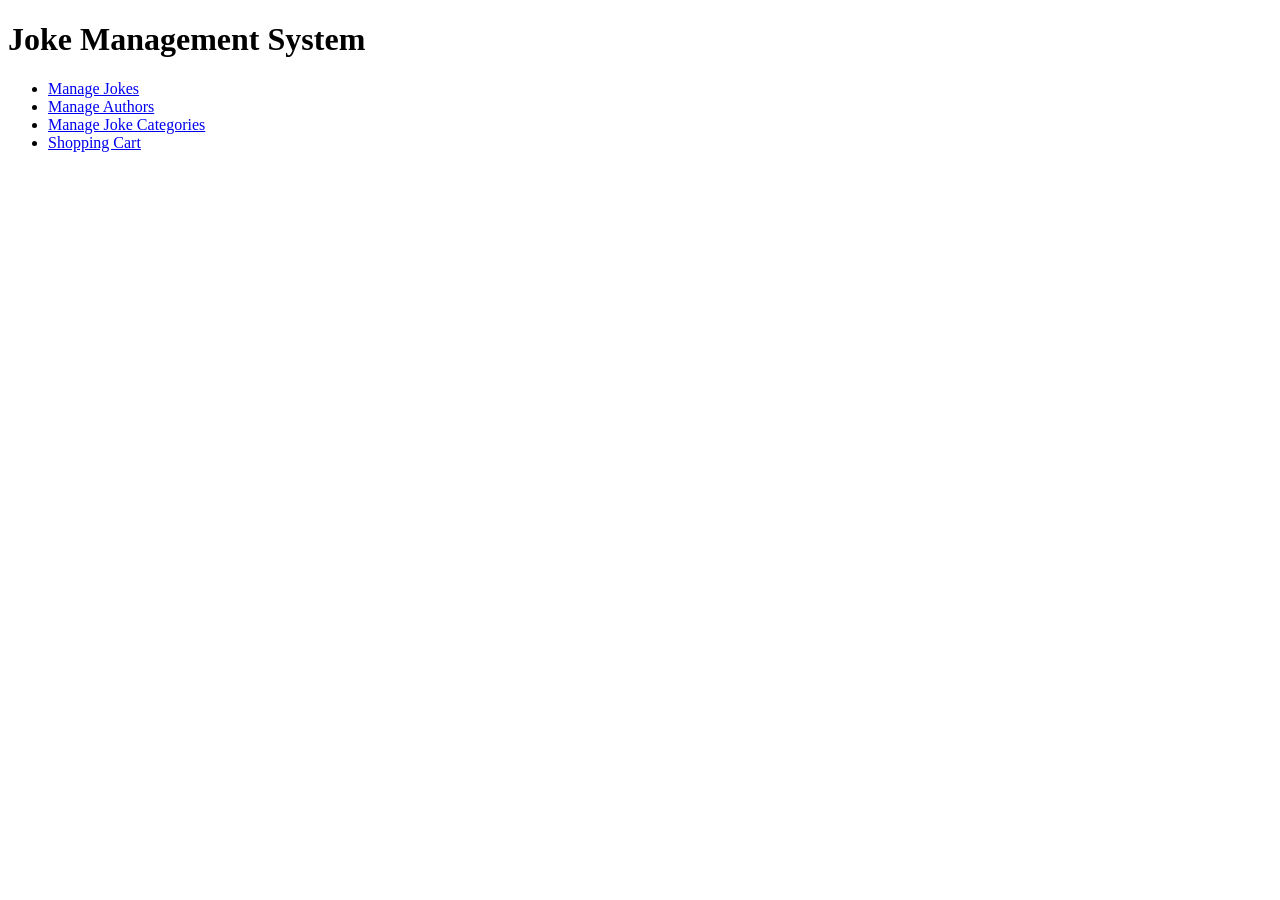
<file: NoviceToNinja/web/index.html>
<!DOCTYPE html>
<html lang="en">
    <head>
        <meta charset="utf-8">
        <title>Joke CMS</title>
    </head>
    <body>
        <h1>Joke Management System</h1>
        <ul>
            <li>
                <a href="jokes/index.php">Manage Jokes</a>
            </li>
            <li>
                <a href="authors/index.php">Manage Authors</a>
            </li>
            <li>
                <a href="categories/index.php">Manage Joke Categories</a>
            </li>
            <li>
                <a href="shoppingcart/index.php">Shopping Cart</a>
            </li>
        </ul>
    </body>
</html>
</!doctype>
</file>
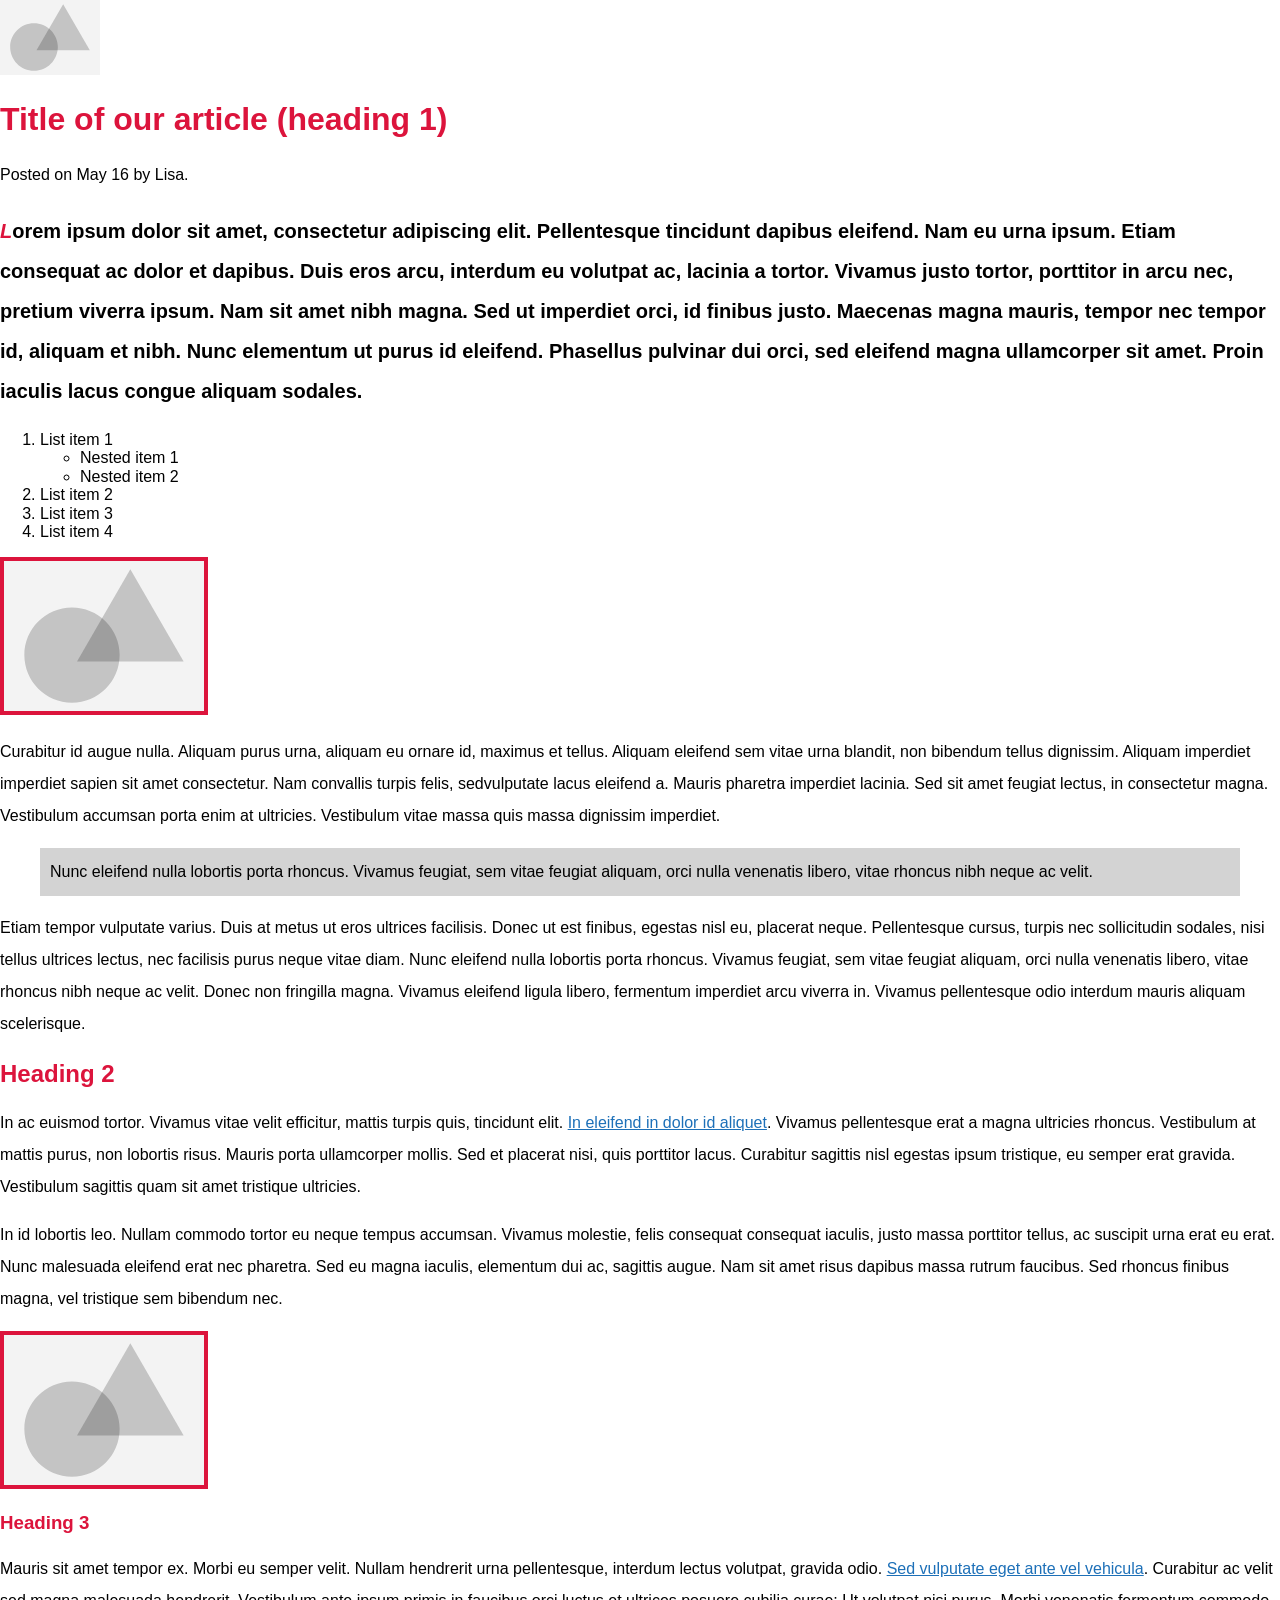
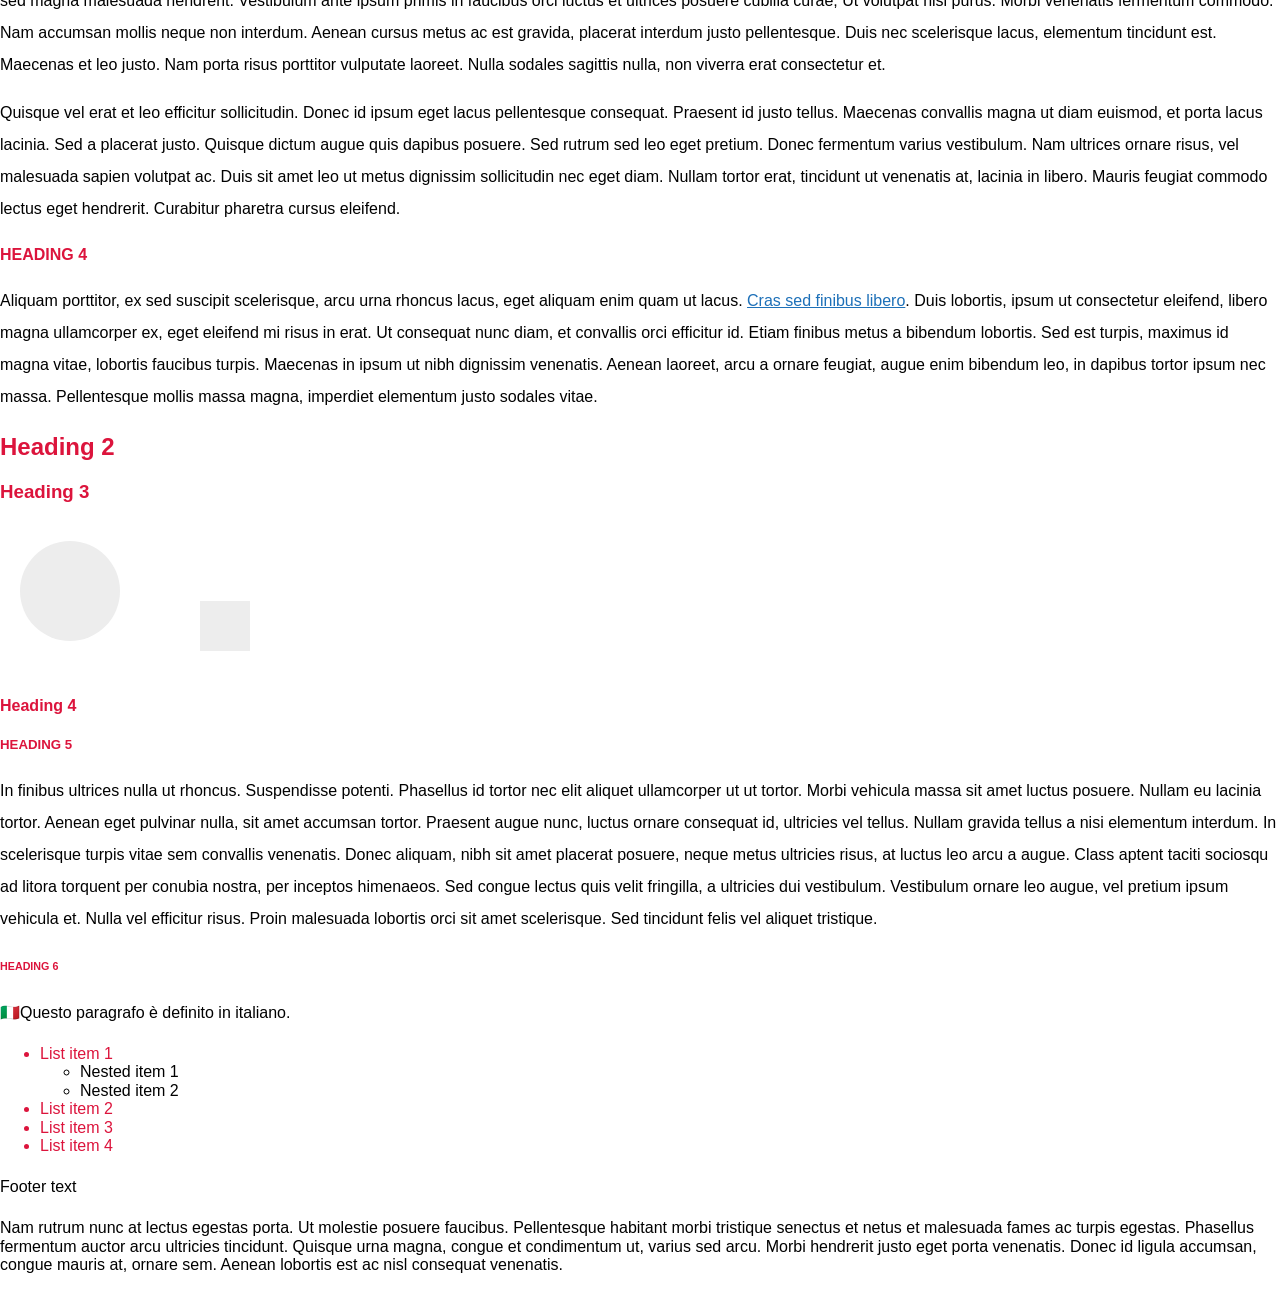
<file: Tiny-CSS-Projects/chapter-01/after/index.html>
<!doctype html>

<html lang="en">

<head>
  <meta charset="utf-8">
  <meta name="viewport" content="width=device-width, initial-scale=1">

  <title>Chapter 1 - CSS introduction</title>

  <!-- <link rel="stylesheet" href="reset.css"> -->
  <link rel="stylesheet" href="normalize.css">
  <link rel="stylesheet" href="styles.css">

</head>

<body>
  <article>
    <img src="sample-image.svg" width="100" alt="">
    <header>
      <h1>Title of our article (heading 1)</h1>
      <p>
        Posted on
        <time datetime="2015-05-16 19:00">May 16</time>
        by Lisa.
      </p>
    </header>

    <p>Lorem ipsum dolor sit amet, consectetur adipiscing elit. Pellentesque tincidunt dapibus eleifend. Nam eu urna
      ipsum. Etiam consequat ac dolor et dapibus. Duis eros arcu, interdum eu volutpat ac, lacinia a tortor. Vivamus
      justo tortor, porttitor in
      arcu nec, pretium viverra ipsum. Nam sit amet nibh magna. Sed ut imperdiet orci, id finibus justo. Maecenas magna
      mauris, tempor nec tempor id, aliquam et nibh. Nunc elementum ut purus id eleifend. Phasellus pulvinar dui orci,
      sed eleifend magna
      ullamcorper sit amet. Proin iaculis lacus congue aliquam sodales.</p>

    <ol class="ordered-list">
      <li>List item 1</li>
      <ul>
        <li>Nested item 1</li>
        <li>Nested item 2</li>
      </ul>
      <li>List item 2</li>
      <li>List item 3</li>
      <li>List item 4</li>
    </ol>
    <img src="sample-image.svg" width="200" alt="">
    <p>Curabitur id augue nulla. Aliquam purus urna, aliquam eu ornare id, maximus et tellus. Aliquam eleifend sem vitae
      urna blandit, non bibendum tellus dignissim. Aliquam imperdiet imperdiet sapien sit amet consectetur. Nam
      convallis turpis felis,
      sedvulputate lacus eleifend a. Mauris pharetra imperdiet lacinia. Sed sit amet feugiat lectus, in consectetur
      magna. Vestibulum accumsan porta enim at ultricies. Vestibulum vitae massa quis massa dignissim imperdiet.</p>

    <blockquote id="quote-by-author">Nunc eleifend nulla lobortis porta rhoncus. Vivamus feugiat, sem vitae feugiat
      aliquam, orci nulla venenatis libero, vitae rhoncus nibh neque ac velit.</blockquote>

    <p>Etiam tempor vulputate varius. Duis at metus ut eros ultrices facilisis. Donec ut est finibus, egestas nisl eu,
      placerat neque. Pellentesque cursus, turpis nec sollicitudin sodales, nisi tellus ultrices lectus, nec facilisis
      purus neque vitae
      diam. Nunc eleifend nulla lobortis porta rhoncus. Vivamus feugiat, sem vitae feugiat aliquam, orci nulla venenatis
      libero, vitae rhoncus nibh neque ac velit. Donec non fringilla magna. Vivamus eleifend ligula libero, fermentum
      imperdiet arcu viverra
      in. Vivamus pellentesque odio interdum mauris aliquam scelerisque.</p>

    <h2>Heading 2</h2>
    <p>In ac euismod tortor. Vivamus vitae velit efficitur, mattis turpis quis, tincidunt elit.
      <a target="_blank" href="#">In eleifend in dolor id aliquet</a>. Vivamus pellentesque erat a magna ultricies
      rhoncus. Vestibulum at mattis purus, non lobortis risus. Mauris porta ullamcorper mollis. Sed et placerat nisi,
      quis porttitor lacus.
      Curabitur sagittis nisl egestas ipsum tristique, eu semper erat gravida. Vestibulum sagittis quam sit amet
      tristique ultricies.
    </p>

    <p>In id lobortis leo. Nullam commodo tortor eu neque tempus accumsan. Vivamus molestie, felis consequat consequat
      iaculis, justo massa porttitor tellus, ac suscipit urna erat eu erat. Nunc malesuada eleifend erat nec pharetra.
      Sed eu magna iaculis,
      elementum dui ac, sagittis augue. Nam sit amet risus dapibus massa rutrum faucibus. Sed rhoncus finibus magna, vel
      tristique sem bibendum nec.</p>
    <img src="sample-image.svg" width="200" alt="">
    <h3>Heading 3</h3>
    <p>Mauris sit amet tempor ex. Morbi eu semper velit. Nullam hendrerit urna pellentesque, interdum lectus volutpat,
      gravida odio.
      <a href="#">Sed vulputate eget ante vel vehicula</a>. Curabitur ac velit sed magna malesuada hendrerit. Vestibulum
      ante ipsum primis in faucibus orci luctus et ultrices posuere cubilia curae; Ut volutpat nisi purus. Morbi
      venenatis fermentum commodo.
      Nam accumsan mollis neque non interdum. Aenean cursus metus ac est gravida, placerat interdum justo pellentesque.
      Duis nec scelerisque lacus, elementum tincidunt est. Maecenas et leo justo. Nam porta risus porttitor vulputate
      laoreet. Nulla sodales
      sagittis nulla, non viverra erat consectetur et.
    </p>

    <p>Quisque vel erat et leo efficitur sollicitudin. Donec id ipsum eget lacus pellentesque consequat. Praesent id
      justo tellus. Maecenas convallis magna ut diam euismod, et porta lacus lacinia. Sed a placerat justo. Quisque
      dictum augue quis dapibus
      posuere. Sed rutrum sed leo eget pretium. Donec fermentum varius vestibulum. Nam ultrices ornare risus, vel
      malesuada sapien volutpat ac. Duis sit amet leo ut metus dignissim sollicitudin nec eget diam. Nullam tortor erat,
      tincidunt ut venenatis at,
      lacinia in libero. Mauris feugiat commodo lectus eget hendrerit. Curabitur pharetra cursus eleifend.</p>

    <h4 class="small-heading">Heading 4</h4>
    <p>Aliquam porttitor, ex sed suscipit scelerisque, arcu urna rhoncus lacus, eget aliquam enim quam ut lacus.
      <a href="#">Cras sed finibus libero</a>. Duis lobortis, ipsum ut consectetur eleifend, libero magna ullamcorper
      ex, eget eleifend mi risus in erat. Ut consequat nunc diam, et convallis orci efficitur id. Etiam finibus metus a
      bibendum lobortis. Sed
      est turpis, maximus id magna vitae, lobortis faucibus turpis. Maecenas in ipsum ut nibh dignissim venenatis.
      Aenean laoreet, arcu a ornare feugiat, augue enim bibendum leo, in dapibus tortor ipsum nec massa. Pellentesque
      mollis massa magna, imperdiet
      elementum justo sodales vitae.
    </p>

    <h2>Heading 2</h2>
    <h3>Heading 3</h3>
    <svg xmlns="http://www.w3.org/2000/">
      <circle cx="70" cy="70" r="50"></circle>
      <rect y="80" x="200" width="50" height="50" />
    </svg>
    <h4>Heading 4</h4>
    <h5 class="small-heading">Heading 5</h5>
    <p>In finibus ultrices nulla ut rhoncus. Suspendisse potenti. Phasellus id tortor nec elit aliquet ullamcorper ut ut
      tortor. Morbi vehicula massa sit amet luctus posuere. Nullam eu lacinia tortor. Aenean eget pulvinar nulla, sit
      amet accumsan tortor.
      Praesent augue nunc, luctus ornare consequat id, ultricies vel tellus. Nullam gravida tellus a nisi elementum
      interdum. In scelerisque turpis vitae sem convallis venenatis. Donec aliquam, nibh sit amet placerat posuere,
      neque metus ultricies risus,
      at luctus leo arcu a augue. Class aptent taciti sociosqu ad litora torquent per conubia nostra, per inceptos
      himenaeos. Sed congue lectus quis velit fringilla, a ultricies dui vestibulum. Vestibulum ornare leo augue, vel
      pretium ipsum vehicula et.
      Nulla vel efficitur risus. Proin malesuada lobortis orci sit amet scelerisque. Sed tincidunt felis vel aliquet
      tristique.</p>

    <h6 class="small-heading">Heading 6</h6>
    <p lang="it">Questo paragrafo è definito in italiano.</p>

    <ul class="list">
      <li>List item 1</li>
      <ul>
        <li>Nested item 1</li>
        <li>Nested item 2</li>
      </ul>
      <li>List item 2</li>
      <li>List item 3</li>
      <li>List item 4</li>
    </ul>
    <footer>
      <p>Footer text</p>
    </footer>
  </article>
  <p>Nam rutrum nunc at lectus egestas porta. Ut molestie posuere faucibus. Pellentesque habitant morbi tristique
    senectus et netus et malesuada fames ac turpis egestas. Phasellus fermentum auctor arcu ultricies tincidunt.
    Quisque urna magna, congue et
    condimentum ut, varius sed arcu. Morbi hendrerit justo eget porta venenatis. Donec id ligula accumsan, congue
    mauris at, ornare sem. Aenean lobortis est ac nisl consequat venenatis.</p>
</body>

</html>
</file>
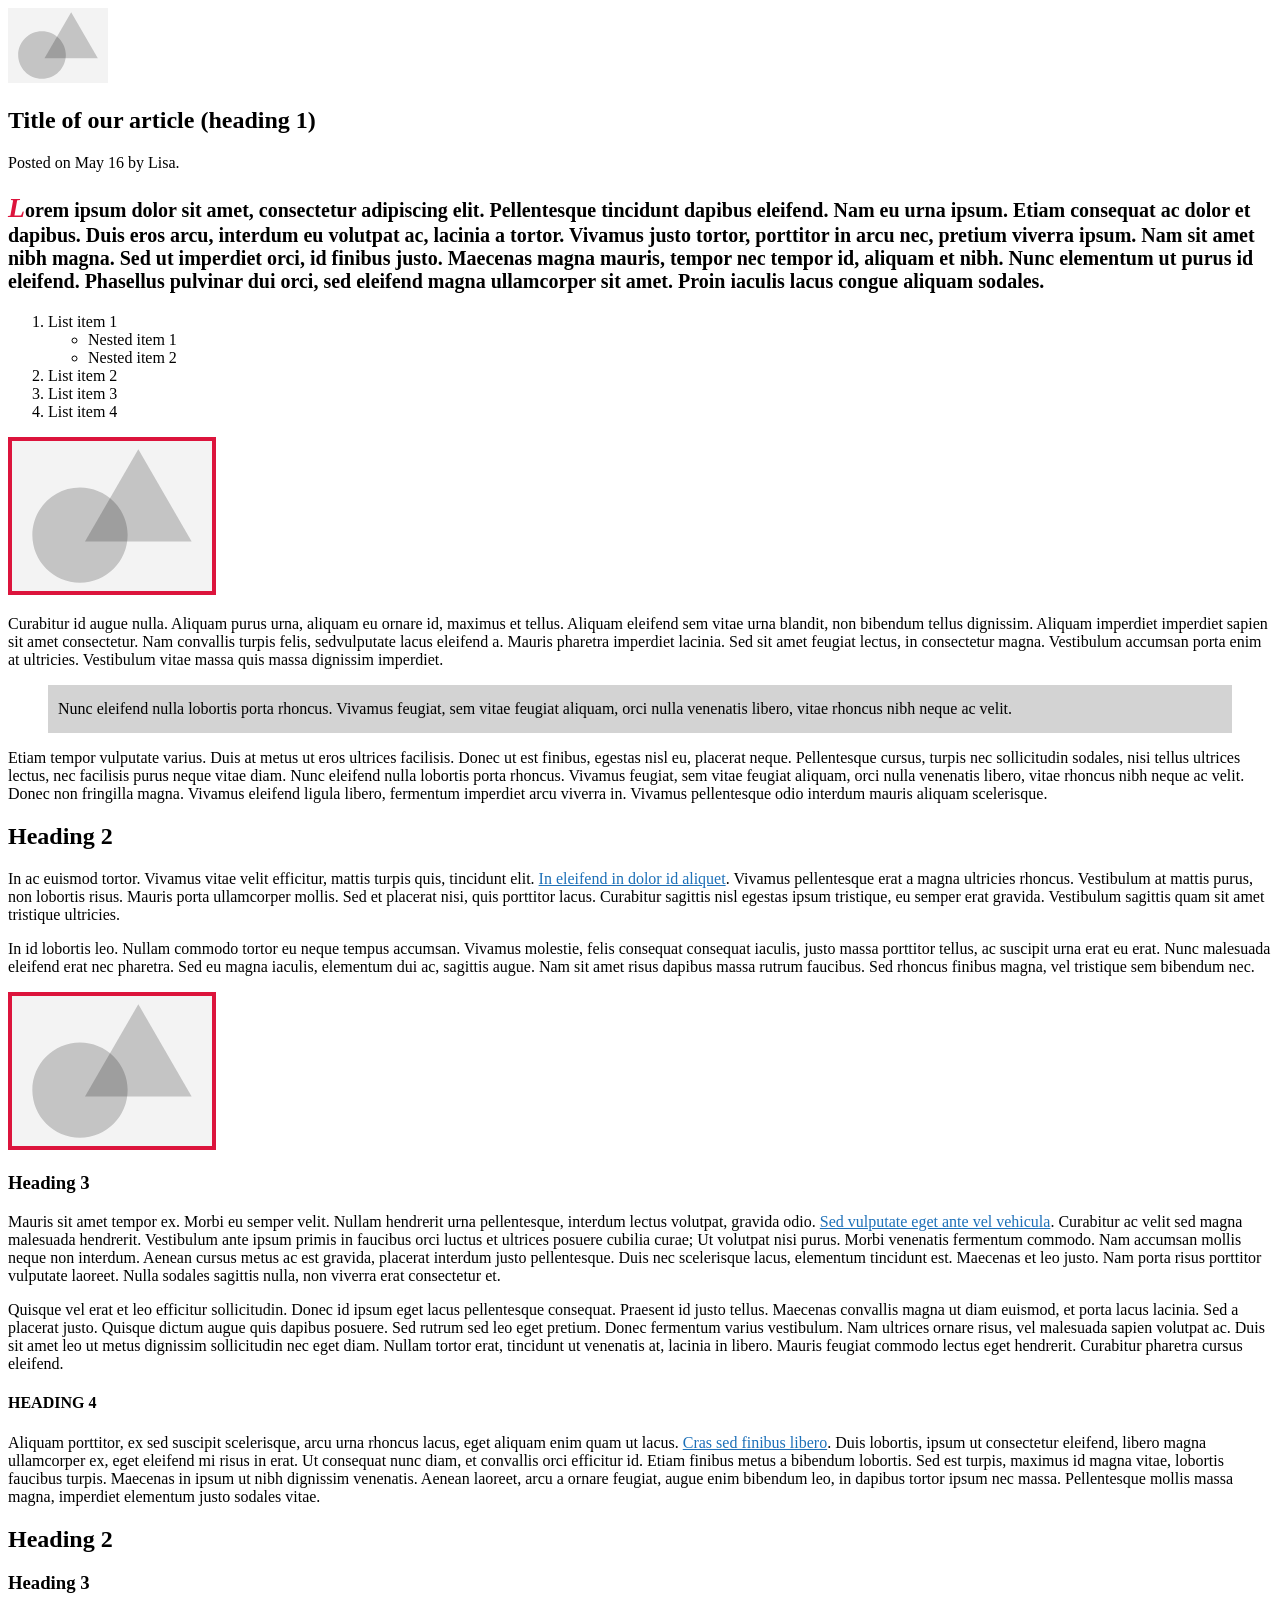
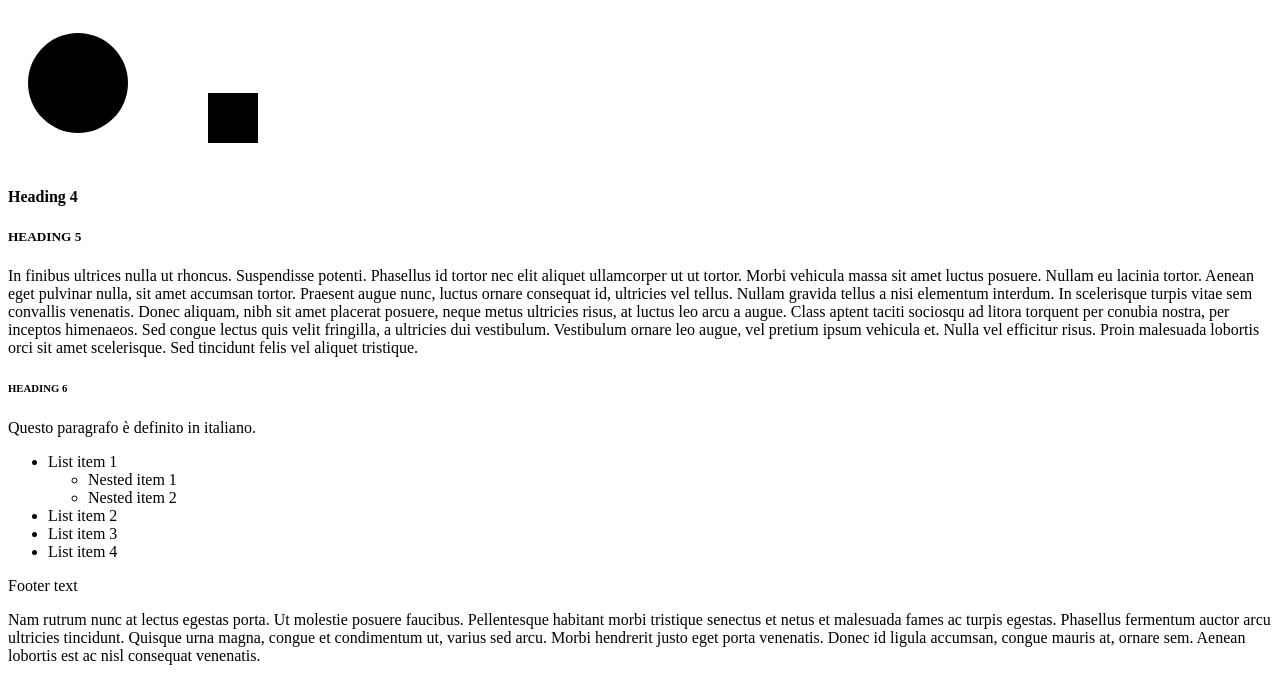
<file: Tiny-CSS-Projects/chapter-01/before/index.html>
<!doctype html>

<html lang="en">

<head>
  <meta charset="utf-8">
  <meta name="viewport" content="width=device-width, initial-scale=1">

  <title>Chapter 1 - CSS introduction</title>

  <link rel="stylesheet" href="styles.css">

</head>

<body>
  <img src="sample-image.svg" width="100" alt="">
  <article>
    <header>
      <h1>Title of our article (heading 1)</h1>
      <p>
        Posted on
        <time datetime="2015-05-16 19:00">May 16</time>
        by
        Lisa.
      </p>
    </header>

    <p>Lorem ipsum dolor sit amet, consectetur adipiscing elit. Pellentesque tincidunt dapibus eleifend. Nam eu urna
      ipsum. Etiam consequat ac dolor et dapibus. Duis eros arcu, interdum eu volutpat ac, lacinia a tortor. Vivamus
      justo tortor, porttitor in
      arcu nec, pretium viverra ipsum. Nam sit amet nibh magna. Sed ut imperdiet orci, id finibus justo. Maecenas magna
      mauris, tempor nec tempor id, aliquam et nibh. Nunc elementum ut purus id eleifend. Phasellus pulvinar dui orci,
      sed eleifend magna
      ullamcorper sit amet. Proin iaculis lacus congue aliquam sodales.</p>

    <ol class="ordered-list">
      <li>List item 1</li>
      <ul>
        <li>Nested item 1</li>
        <li>Nested item 2</li>
      </ul>
      <li>List item 2</li>
      <li>List item 3</li>
      <li>List item 4</li>
    </ol>
    <img src="sample-image.svg" width="200" alt="">
    <p>Curabitur id augue nulla. Aliquam purus urna, aliquam eu ornare id, maximus et tellus. Aliquam eleifend sem vitae
      urna blandit, non bibendum tellus dignissim. Aliquam imperdiet imperdiet sapien sit amet consectetur. Nam
      convallis turpis felis,
      sedvulputate lacus eleifend a. Mauris pharetra imperdiet lacinia. Sed sit amet feugiat lectus, in consectetur
      magna. Vestibulum accumsan porta enim at ultricies. Vestibulum vitae massa quis massa dignissim imperdiet.</p>

    <blockquote id="quote-by-author">Nunc eleifend nulla lobortis porta rhoncus. Vivamus feugiat, sem vitae feugiat
      aliquam, orci nulla venenatis libero, vitae rhoncus nibh neque ac velit.</blockquote>

    <p>Etiam tempor vulputate varius. Duis at metus ut eros ultrices facilisis. Donec ut est finibus, egestas nisl eu,
      placerat neque. Pellentesque cursus, turpis nec sollicitudin sodales, nisi tellus ultrices lectus, nec facilisis
      purus neque vitae
      diam. Nunc eleifend nulla lobortis porta rhoncus. Vivamus feugiat, sem vitae feugiat aliquam, orci nulla venenatis
      libero, vitae rhoncus nibh neque ac velit. Donec non fringilla magna. Vivamus eleifend ligula libero, fermentum
      imperdiet arcu viverra
      in. Vivamus pellentesque odio interdum mauris aliquam scelerisque.</p>

    <h2>Heading 2</h2>
    <p>In ac euismod tortor. Vivamus vitae velit efficitur, mattis turpis quis, tincidunt elit.
      <a target="_blank" href="#">In eleifend in dolor id aliquet</a>. Vivamus pellentesque erat a magna ultricies
      rhoncus. Vestibulum at mattis purus, non lobortis risus. Mauris porta ullamcorper mollis. Sed et placerat nisi,
      quis porttitor lacus.
      Curabitur sagittis nisl egestas ipsum tristique, eu semper erat gravida. Vestibulum sagittis quam sit amet
      tristique ultricies.
    </p>

    <p>In id lobortis leo. Nullam commodo tortor eu neque tempus accumsan. Vivamus molestie, felis consequat consequat
      iaculis, justo massa porttitor tellus, ac suscipit urna erat eu erat. Nunc malesuada eleifend erat nec pharetra.
      Sed eu magna iaculis,
      elementum dui ac, sagittis augue. Nam sit amet risus dapibus massa rutrum faucibus. Sed rhoncus finibus magna, vel
      tristique sem bibendum nec.</p>
    <img src="sample-image.svg" width="200" alt="">
    <h3>Heading 3</h3>
    <p>Mauris sit amet tempor ex. Morbi eu semper velit. Nullam hendrerit urna pellentesque, interdum lectus volutpat,
      gravida odio.
      <a href="#">Sed vulputate eget ante vel vehicula</a>. Curabitur ac velit sed magna malesuada hendrerit. Vestibulum
      ante ipsum primis in faucibus orci luctus et ultrices posuere cubilia curae; Ut volutpat nisi purus. Morbi
      venenatis fermentum commodo.
      Nam accumsan mollis neque non interdum. Aenean cursus metus ac est gravida, placerat interdum justo pellentesque.
      Duis nec scelerisque lacus, elementum tincidunt est. Maecenas et leo justo. Nam porta risus porttitor vulputate
      laoreet. Nulla sodales
      sagittis nulla, non viverra erat consectetur et.
    </p>

    <p>Quisque vel erat et leo efficitur sollicitudin. Donec id ipsum eget lacus pellentesque consequat. Praesent id
      justo tellus. Maecenas convallis magna ut diam euismod, et porta lacus lacinia. Sed a placerat justo. Quisque
      dictum augue quis dapibus
      posuere. Sed rutrum sed leo eget pretium. Donec fermentum varius vestibulum. Nam ultrices ornare risus, vel
      malesuada sapien volutpat ac. Duis sit amet leo ut metus dignissim sollicitudin nec eget diam. Nullam tortor erat,
      tincidunt ut venenatis at,
      lacinia in libero. Mauris feugiat commodo lectus eget hendrerit. Curabitur pharetra cursus eleifend.</p>

    <h4 class="small-heading">Heading 4</h4>
    <p>Aliquam porttitor, ex sed suscipit scelerisque, arcu urna rhoncus lacus, eget aliquam enim quam ut lacus.
      <a href="#">Cras sed finibus libero</a>. Duis lobortis, ipsum ut consectetur eleifend, libero magna ullamcorper
      ex, eget eleifend mi risus in erat. Ut consequat nunc diam, et convallis orci efficitur id. Etiam finibus metus a
      bibendum lobortis. Sed
      est turpis, maximus id magna vitae, lobortis faucibus turpis. Maecenas in ipsum ut nibh dignissim venenatis.
      Aenean laoreet, arcu a ornare feugiat, augue enim bibendum leo, in dapibus tortor ipsum nec massa. Pellentesque
      mollis massa magna, imperdiet
      elementum justo sodales vitae.
    </p>

    <h2>Heading 2</h2>
    <h3>Heading 3</h3>
    <svg xmlns="http://www.w3.org/2000/">
      <circle cx="70" cy="70" r="50"></circle>
      <rect y="80" x="200" width="50" height="50" />
    </svg>
    <h4>Heading 4</h4>
    <h5 class="small-heading">Heading 5</h5>
    <p>In finibus ultrices nulla ut rhoncus. Suspendisse potenti. Phasellus id tortor nec elit aliquet ullamcorper ut ut
      tortor. Morbi vehicula massa sit amet luctus posuere. Nullam eu lacinia tortor. Aenean eget pulvinar nulla, sit
      amet accumsan tortor.
      Praesent augue nunc, luctus ornare consequat id, ultricies vel tellus. Nullam gravida tellus a nisi elementum
      interdum. In scelerisque turpis vitae sem convallis venenatis. Donec aliquam, nibh sit amet placerat posuere,
      neque metus ultricies risus,
      at luctus leo arcu a augue. Class aptent taciti sociosqu ad litora torquent per conubia nostra, per inceptos
      himenaeos. Sed congue lectus quis velit fringilla, a ultricies dui vestibulum. Vestibulum ornare leo augue, vel
      pretium ipsum vehicula et.
      Nulla vel efficitur risus. Proin malesuada lobortis orci sit amet scelerisque. Sed tincidunt felis vel aliquet
      tristique.</p>

    <h6 class="small-heading">Heading 6</h6>
    <p lang="it">Questo paragrafo è definito in italiano.</p>

    <ul class="list">
      <li>List item 1</li>
      <ul>
        <li>Nested item 1</li>
        <li>Nested item 2</li>
      </ul>
      <li>List item 2</li>
      <li>List item 3</li>
      <li>List item 4</li>
    </ul>
    <footer>
      <p>Footer text</p>
    </footer>
  </article>
  <p>Nam rutrum nunc at lectus egestas porta. Ut molestie posuere faucibus. Pellentesque habitant morbi tristique
    senectus et netus et malesuada fames ac turpis egestas. Phasellus fermentum auctor arcu ultricies tincidunt.
    Quisque urna magna, congue et
    condimentum ut, varius sed arcu. Morbi hendrerit justo eget porta venenatis. Donec id ligula accumsan, congue
    mauris at, ornare sem. Aenean lobortis est ac nisl consequat venenatis.</p>
</body>

</html>
</file>
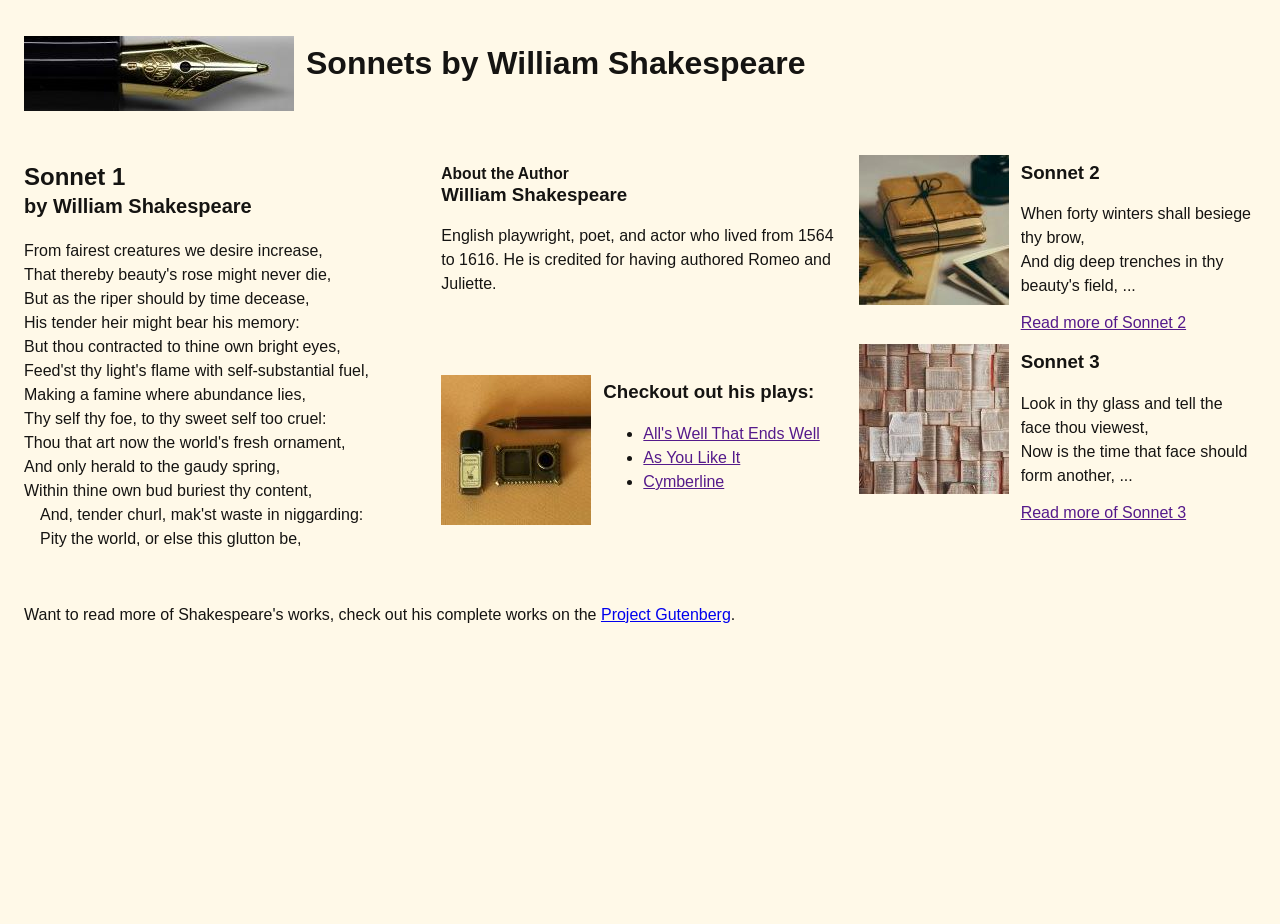
<file: Tiny-CSS-Projects/chapter-02/after/index.html>
<!doctype html>

<html lang="en">

<head>
  <meta charset="utf-8">
  <meta name="viewport" content="width=device-width, initial-scale=1">

  <title>Chapter 2 - Designing a layout using CSS grids</title>

  <link rel="stylesheet" href="styles.css?v=1.0">

</head>

<body>
  <main>
    <header>
      <img src="./img/logo.jpg" alt="">
      <h1>Sonnets by William Shakespeare</h1>
    </header>
    <article>
      <h2>
        Sonnet 1
        <br><small>by William Shakespeare</small>
      </h2>
      <p>
        <span>From fairest creatures we desire increase,</span>
        <span>That thereby beauty's rose might never die,</span>
        <span>But as the riper should by time decease,</span>
        <span>His tender heir might bear his memory:</span>
        <span>But thou contracted to thine own bright eyes,</span>
        <span>Feed'st thy light's flame with self-substantial fuel,</span>
        <span>Making a famine where abundance lies,</span>
        <span>Thy self thy foe, to thy sweet self too cruel:</span>
        <span>Thou that art now the world's fresh ornament,</span>
        <span>And only herald to the gaudy spring,</span>
        <span>Within thine own bud buriest thy content,</span>
        <span>And, tender churl, mak'st waste in niggarding:</span>
        <span>Pity the world, or else this glutton be,</span>
      </p>
    </article>
    <aside>
      <section aria-label="sonnet 2">
        <img src="./img/image-1.jpg" alt="">
        <h3>Sonnet 2</h3>
        <p>
          When forty winters shall besiege thy brow,
          <br>And dig deep trenches in thy beauty's field, ...
        </p>
        <a href="">Read more of Sonnet 2</a>
      </section>
      <section>
        <img src="./img/image-2.jpg" alt="">
        <h3>Sonnet 3</h3>
        <p>
          Look in thy glass and tell the face thou viewest,
          <br>Now is the time that face should form another, ...
        </p>
        <a href="">Read more of Sonnet 3</a>
      </section>
    </aside>
    <section class="author-details">
      <h3>
        <small>About the Author</small>
        <br>William Shakespeare
      </h3>
      <p>English playwright, poet, and actor who lived from 1564 to 1616. He is credited for having authored Romeo and
        Juliette.</p>
    </section>
    <section class="plays">
      <img src="./img/play.jpg" alt="">
      <h3>Checkout out his plays:</h3>
      <ul>
        <li><a href="">All's Well That Ends Well</a></li>
        <li><a href="">As You Like It</a></li>
        <li><a href="">Cymberline</a></li>
      </ul>
    </section>
    <footer>
      <p>Want to read more of Shakespeare's works, check out his complete works on the <a
          href="https://www.gutenberg.org/ebooks/100">Project Gutenberg</a>.</p>
    </footer>
  </main>
</body>

</html>
</file>
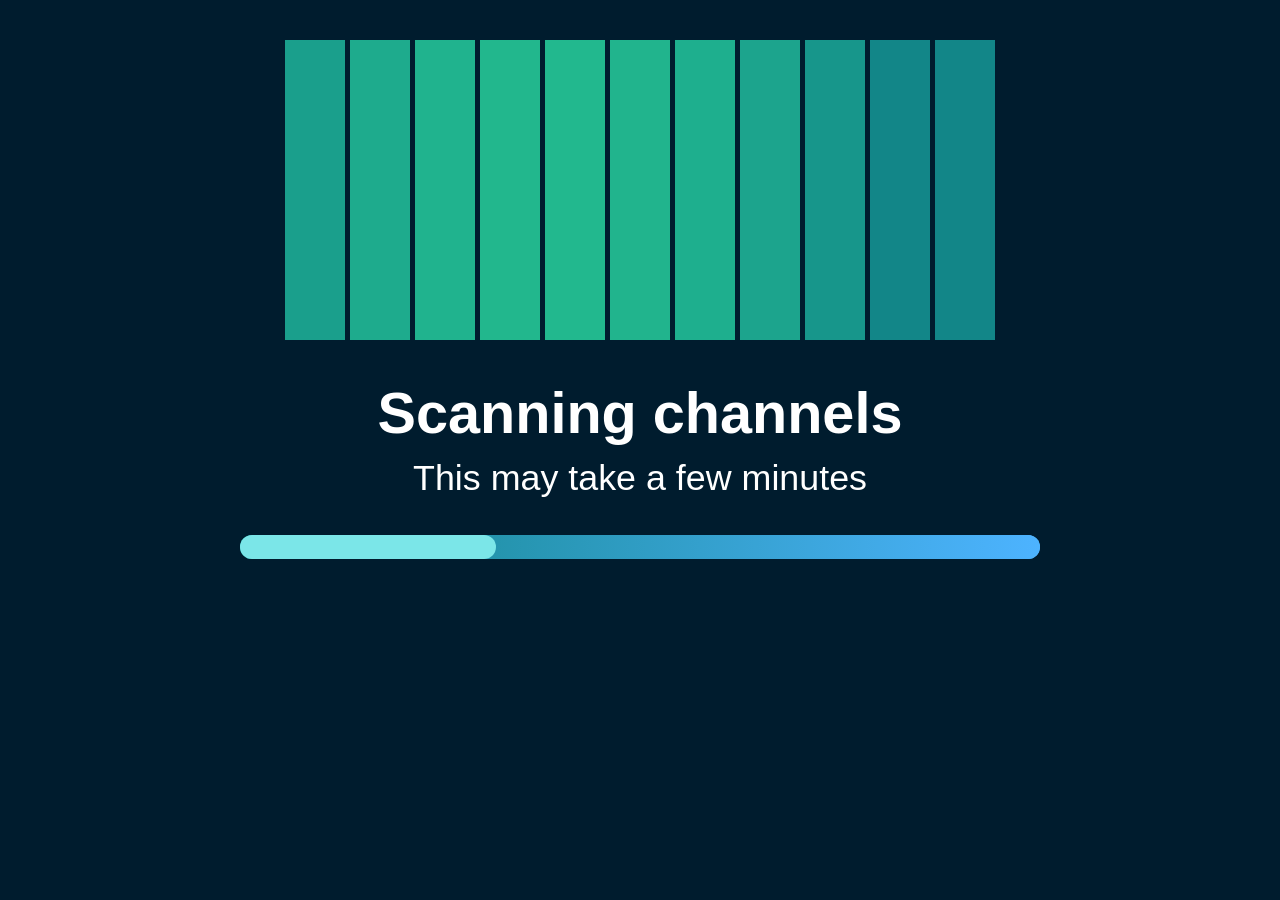
<file: Tiny-CSS-Projects/chapter-03/after/index.html>
<!doctype html>

<html lang="en">

<head>
  <meta charset="utf-8">
  <meta name="viewport" content="width=device-width, initial-scale=1">

  <title>Chapter 3 - Creating a responsive animated loading screen</title>

  <link rel="stylesheet" href="styles.css?v=1.0">

</head>

<body>
  <!--Chapter 3 - CSS responsive loader using SVG-->
  <section>
    <svg viewBox="0 0 710 300" width="100%" height="300">
      <rect width="60" height="300" x="0" />
      <rect width="60" height="300" x="65" />
      <rect width="60" height="300" x="130" />
      <rect width="60" height="300" x="195" />
      <rect width="60" height="300" x="260" />
      <rect width="60" height="300" x="325" />
      <rect width="60" height="300" x="390" />
      <rect width="60" height="300" x="455" />
      <rect width="60" height="300" x="520" />
      <rect width="60" height="300" x="585" />
      <rect width="60" height="300" x="650" />
    </svg>
    <h1>Scanning channels</h1>
    <p>This may take a few minutes</p>
    <!--Progress bar-->
    <progress value="32" max="100">32%</progress>
  </section>
</body>

</html>
</file>
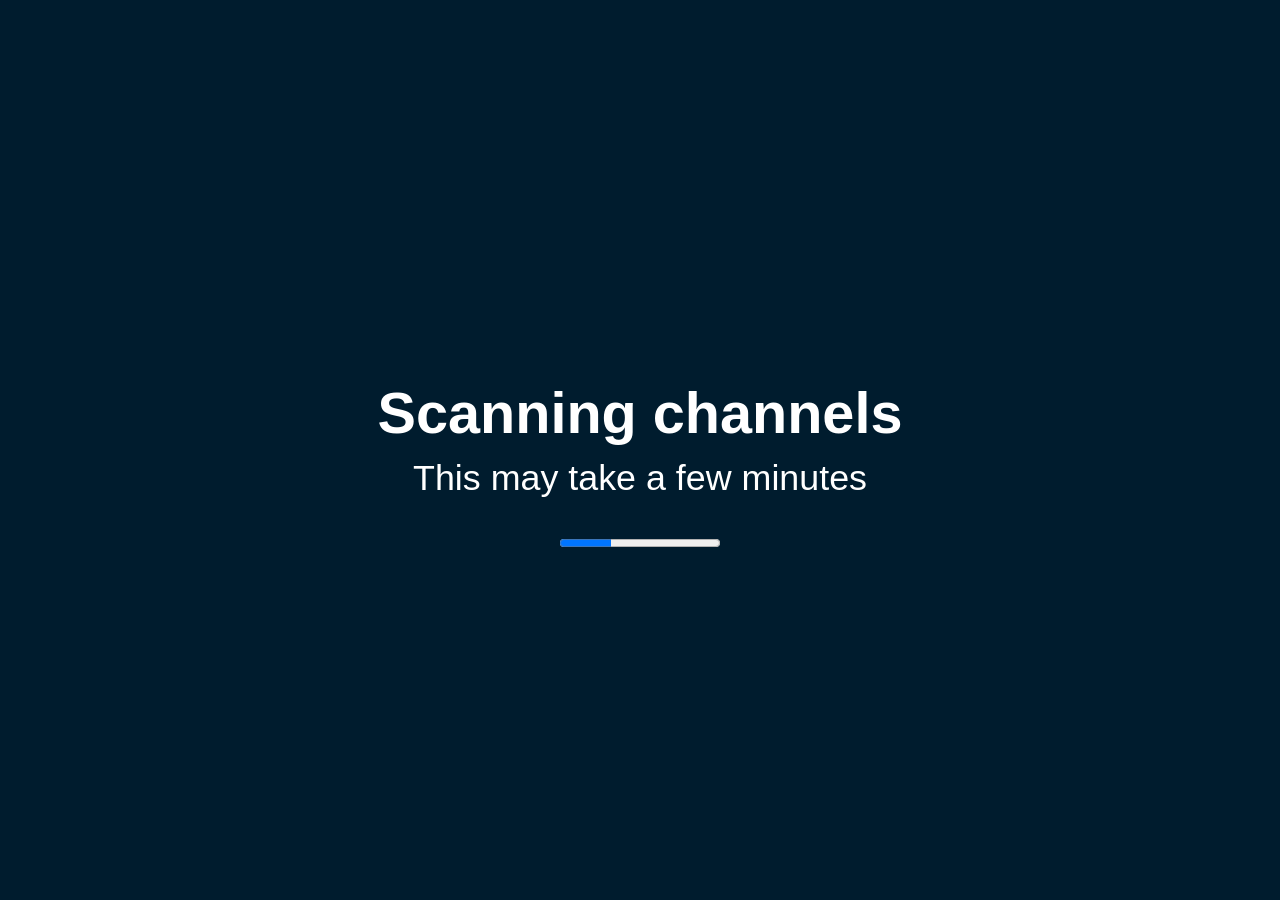
<file: Tiny-CSS-Projects/chapter-03/before/index.html>
<!doctype html>

<html lang="en">

<head>
  <meta charset="utf-8">
  <meta name="viewport" content="width=device-width, initial-scale=1">

  <title>Chapter 3 - Creating a responsive animated loading screen</title>

  <link rel="stylesheet" href="styles.css?v=1.0">

</head>

<body>
  <section>
    <svg width="100%" height="300">
      <!-- Loader -->
    </svg>
    <h1>Scanning channels</h1>
    <p>This may take a few minutes</p>
    <!--Progress bar-->
    <progress value="32" max="100">32%</progress>
  </section>
</body>

</html>
</file>
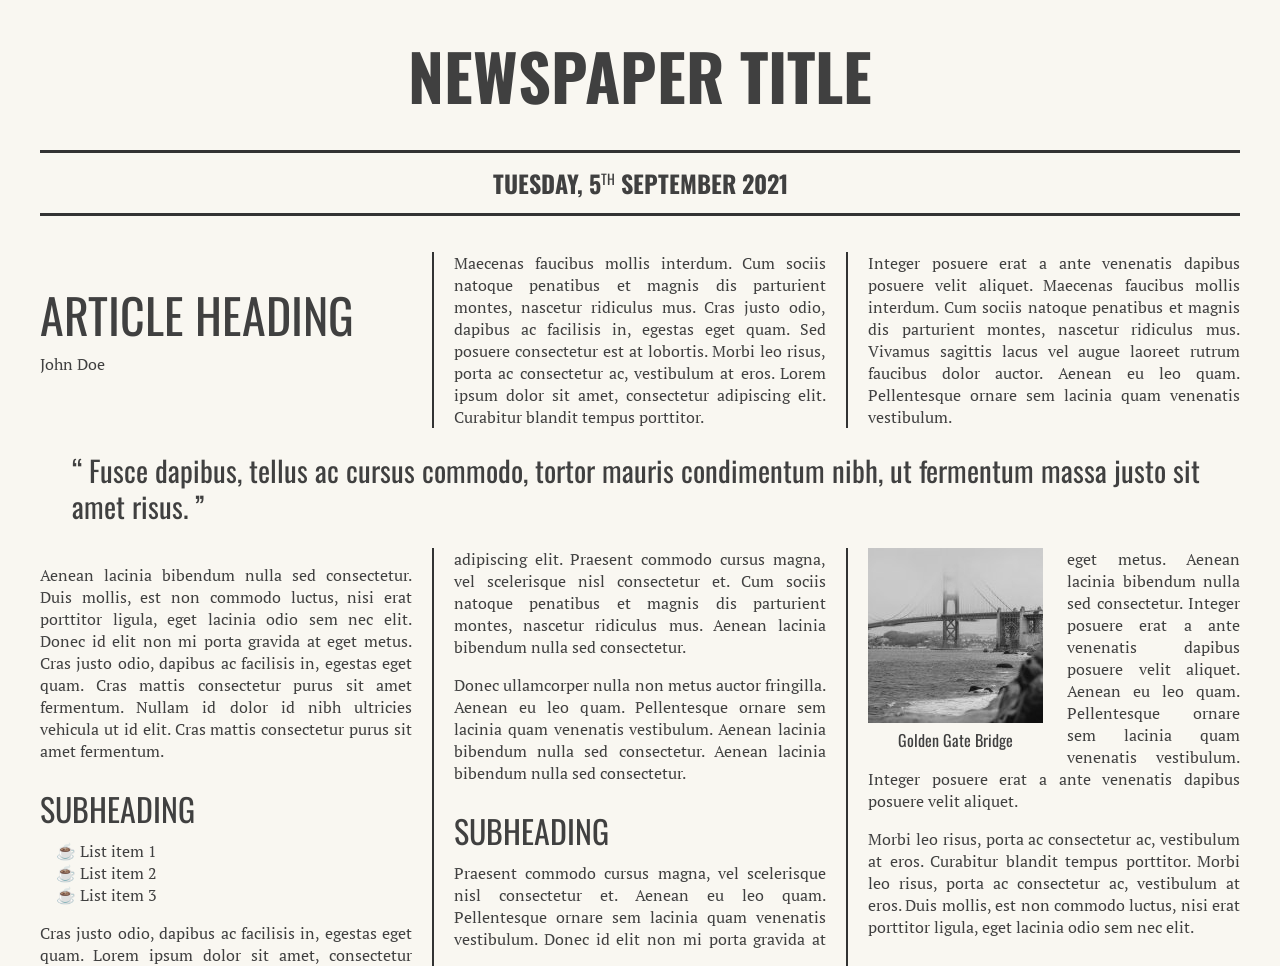
<file: Tiny-CSS-Projects/chapter-04/after/index.html>
<!doctype html>

<html lang="en-US">

<head>
  <meta charset="utf-8">
  <meta name="viewport" content="width=device-width, initial-scale=1">

  <title>Chapter 4 - Creating a responsive web newspaper layout</title>

  <link rel="stylesheet" href="styles.css?v=1.0">

</head>

<body>
  <h1>Newspaper Title</h1>
  <div class="time">
    <time datetime="2021-09-07">Tuesday, 5<sup>th</sup> September 2021</time>
  </div>
  <article>
    <h2>Article heading</h2>
    <div class="author">John Doe</div>
    <p>Maecenas faucibus mollis interdum. Cum sociis natoque penatibus et magnis dis parturient montes, nascetur
      ridiculus mus. Cras justo odio, dapibus ac facilisis in, egestas eget quam. Sed posuere consectetur est at
      lobortis. Morbi leo risus, porta ac consectetur ac, vestibulum at eros. Lorem ipsum dolor sit amet, consectetur
      adipiscing elit. Curabitur blandit tempus porttitor.</p>
    <p>Integer posuere erat a ante venenatis dapibus posuere velit aliquet. Maecenas faucibus mollis interdum. Cum
      sociis natoque penatibus et magnis dis parturient montes, nascetur ridiculus mus. Vivamus sagittis lacus vel
      augue laoreet rutrum faucibus
      dolor auctor. Aenean eu leo quam. Pellentesque ornare sem lacinia quam venenatis vestibulum.</p>
    <blockquote>
      Fusce dapibus, tellus ac cursus commodo, tortor mauris condimentum nibh, ut fermentum massa justo sit amet
      risus.
    </blockquote>
    <p>Aenean lacinia bibendum nulla sed consectetur. Duis mollis, est non commodo luctus, nisi erat porttitor ligula,
      eget lacinia odio sem nec elit. Donec id elit non mi porta gravida at eget metus. Cras justo odio, dapibus ac
      facilisis in, egestas eget
      quam. Cras mattis consectetur purus sit amet fermentum. Nullam id dolor id nibh ultricies vehicula ut id elit.
      Cras mattis consectetur purus sit amet fermentum.</p>
    <h3>Subheading</h3>
    <ul>
      <li>List item 1</li>
      <li>List item 2</li>
      <li>List item 3</li>
    </ul>
    <p>Cras justo odio, dapibus ac facilisis in, egestas eget quam. Lorem ipsum dolor sit amet, consectetur adipiscing
      elit. Praesent commodo cursus magna, vel scelerisque nisl consectetur et. Cum sociis natoque penatibus et magnis
      dis parturient montes,
      nascetur ridiculus mus. Aenean lacinia bibendum nulla sed consectetur.</p>
    <p>Donec ullamcorper nulla non metus auctor fringilla. Aenean eu leo quam. Pellentesque ornare sem lacinia quam
      venenatis vestibulum. Aenean lacinia bibendum nulla sed consectetur. Aenean lacinia bibendum nulla sed
      consectetur.</p>
    <h3>Subheading</h3>
    <figure>
      <img src="./image.jpg" alt="" onerror="this.style.display='none'">
      <figcaption>Golden Gate Bridge</figcaption>
    </figure>
    <p>Praesent commodo cursus magna, vel scelerisque nisl consectetur et. Aenean eu leo quam. Pellentesque ornare sem
      lacinia quam venenatis vestibulum. Donec id elit non mi porta gravida at eget metus. Aenean lacinia bibendum
      nulla sed consectetur. Integer
      posuere erat a ante venenatis dapibus posuere velit aliquet. Aenean eu leo quam. Pellentesque ornare sem lacinia
      quam venenatis vestibulum. Integer posuere erat a ante venenatis dapibus posuere velit aliquet.</p>
    <p>Morbi leo risus, porta ac consectetur ac, vestibulum at eros. Curabitur blandit tempus porttitor. Morbi leo
      risus, porta ac consectetur ac, vestibulum at eros. Duis mollis, est non commodo luctus, nisi erat porttitor
      ligula, eget lacinia odio sem
      nec elit.</p>
  </article>
</body>

</html>
</file>
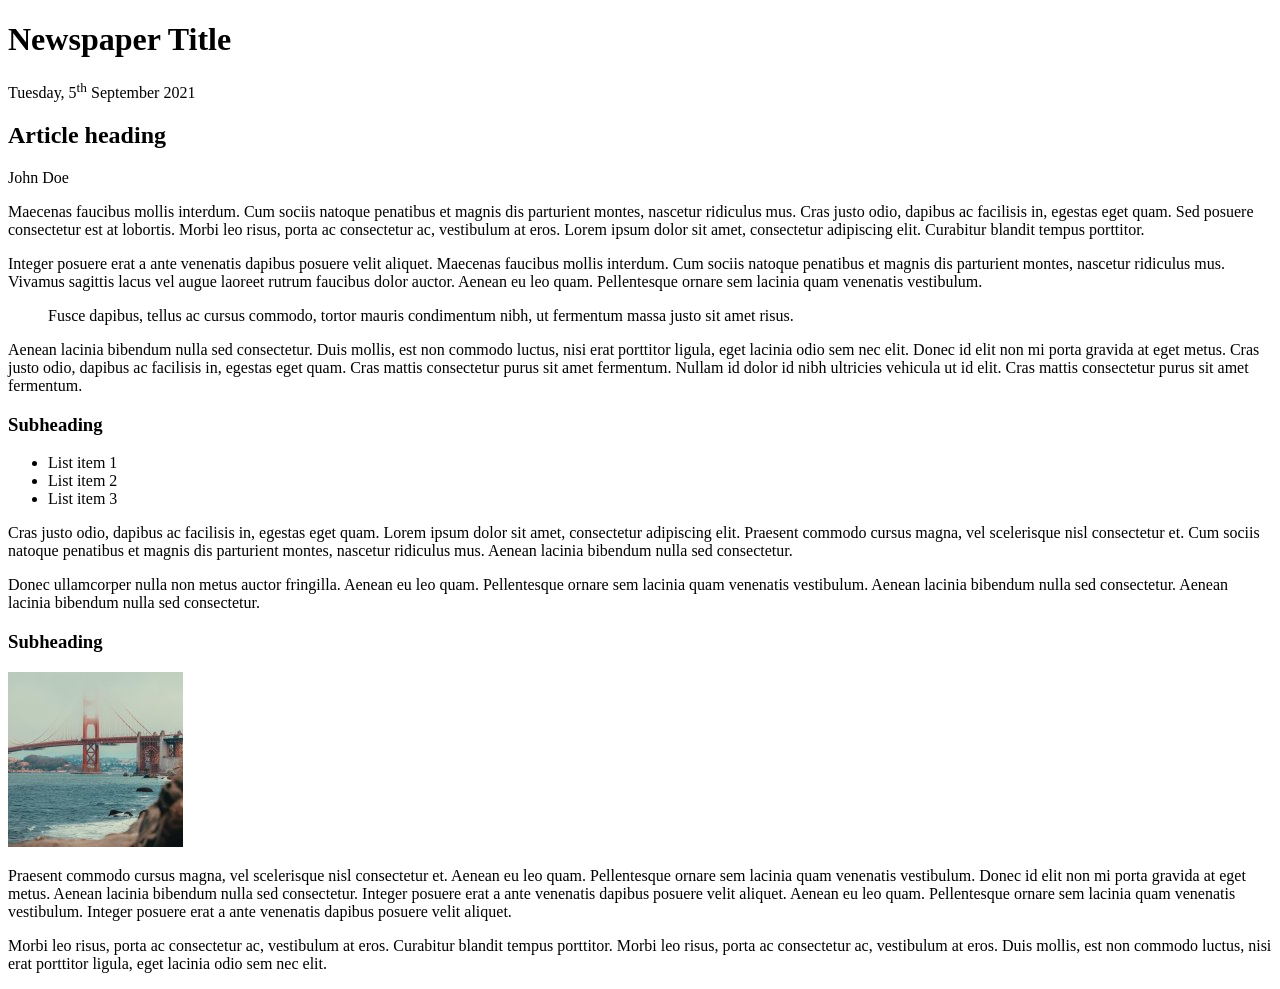
<file: Tiny-CSS-Projects/chapter-04/before/index.html>
<!doctype html>

<html lang="en-US">

<head>
  <meta charset="utf-8">
  <meta name="viewport" content="width=device-width, initial-scale=1">

  <title>Chapter 4 - Creating a responsive web newspaper layout</title>

  <link rel="stylesheet" href="styles.css?v=1.0">

</head>

<body>
  <h1>Newspaper Title</h1>
  <div class="time">
    <time datetime="2021-09-07">Tuesday, 5<sup>th</sup> September 2021</time>
  </div>
  <article>
    <h2>Article heading</h2>
    <div class="author">John Doe</div>
    <p>Maecenas faucibus mollis interdum. Cum sociis natoque penatibus et magnis dis parturient montes, nascetur
      ridiculus mus. Cras justo odio, dapibus ac facilisis in, egestas eget quam. Sed posuere consectetur est at
      lobortis. Morbi leo risus, porta ac consectetur ac, vestibulum at eros. Lorem ipsum dolor sit amet, consectetur
      adipiscing elit. Curabitur blandit tempus porttitor.</p>
    <p>Integer posuere erat a ante venenatis dapibus posuere velit aliquet. Maecenas faucibus mollis interdum. Cum
      sociis natoque penatibus et magnis dis parturient montes, nascetur ridiculus mus. Vivamus sagittis lacus vel
      augue laoreet rutrum faucibus
      dolor auctor. Aenean eu leo quam. Pellentesque ornare sem lacinia quam venenatis vestibulum.</p>
    <blockquote>
      Fusce dapibus, tellus ac cursus commodo, tortor mauris condimentum nibh, ut fermentum massa justo sit amet
      risus.
    </blockquote>
    <p>Aenean lacinia bibendum nulla sed consectetur. Duis mollis, est non commodo luctus, nisi erat porttitor ligula,
      eget lacinia odio sem nec elit. Donec id elit non mi porta gravida at eget metus. Cras justo odio, dapibus ac
      facilisis in, egestas eget
      quam. Cras mattis consectetur purus sit amet fermentum. Nullam id dolor id nibh ultricies vehicula ut id elit.
      Cras mattis consectetur purus sit amet fermentum.</p>
    <h3>Subheading</h3>
    <ul>
      <li>List item 1</li>
      <li>List item 2</li>
      <li>List item 3</li>
    </ul>
    <p>Cras justo odio, dapibus ac facilisis in, egestas eget quam. Lorem ipsum dolor sit amet, consectetur adipiscing
      elit. Praesent commodo cursus magna, vel scelerisque nisl consectetur et. Cum sociis natoque penatibus et magnis
      dis parturient montes,
      nascetur ridiculus mus. Aenean lacinia bibendum nulla sed consectetur.</p>
    <p>Donec ullamcorper nulla non metus auctor fringilla. Aenean eu leo quam. Pellentesque ornare sem lacinia quam
      venenatis vestibulum. Aenean lacinia bibendum nulla sed consectetur. Aenean lacinia bibendum nulla sed
      consectetur.</p>
    <h3>Subheading</h3>
    <img src="./image.jpg" alt="" >
    <p>Praesent commodo cursus magna, vel scelerisque nisl consectetur et. Aenean eu leo quam. Pellentesque ornare sem
      lacinia quam venenatis vestibulum. Donec id elit non mi porta gravida at eget metus. Aenean lacinia bibendum
      nulla sed consectetur. Integer
      posuere erat a ante venenatis dapibus posuere velit aliquet. Aenean eu leo quam. Pellentesque ornare sem lacinia
      quam venenatis vestibulum. Integer posuere erat a ante venenatis dapibus posuere velit aliquet.</p>
    <p>Morbi leo risus, porta ac consectetur ac, vestibulum at eros. Curabitur blandit tempus porttitor. Morbi leo
      risus, porta ac consectetur ac, vestibulum at eros. Duis mollis, est non commodo luctus, nisi erat porttitor
      ligula, eget lacinia odio sem
      nec elit.</p>
  </article>
</body>

</html>
</file>
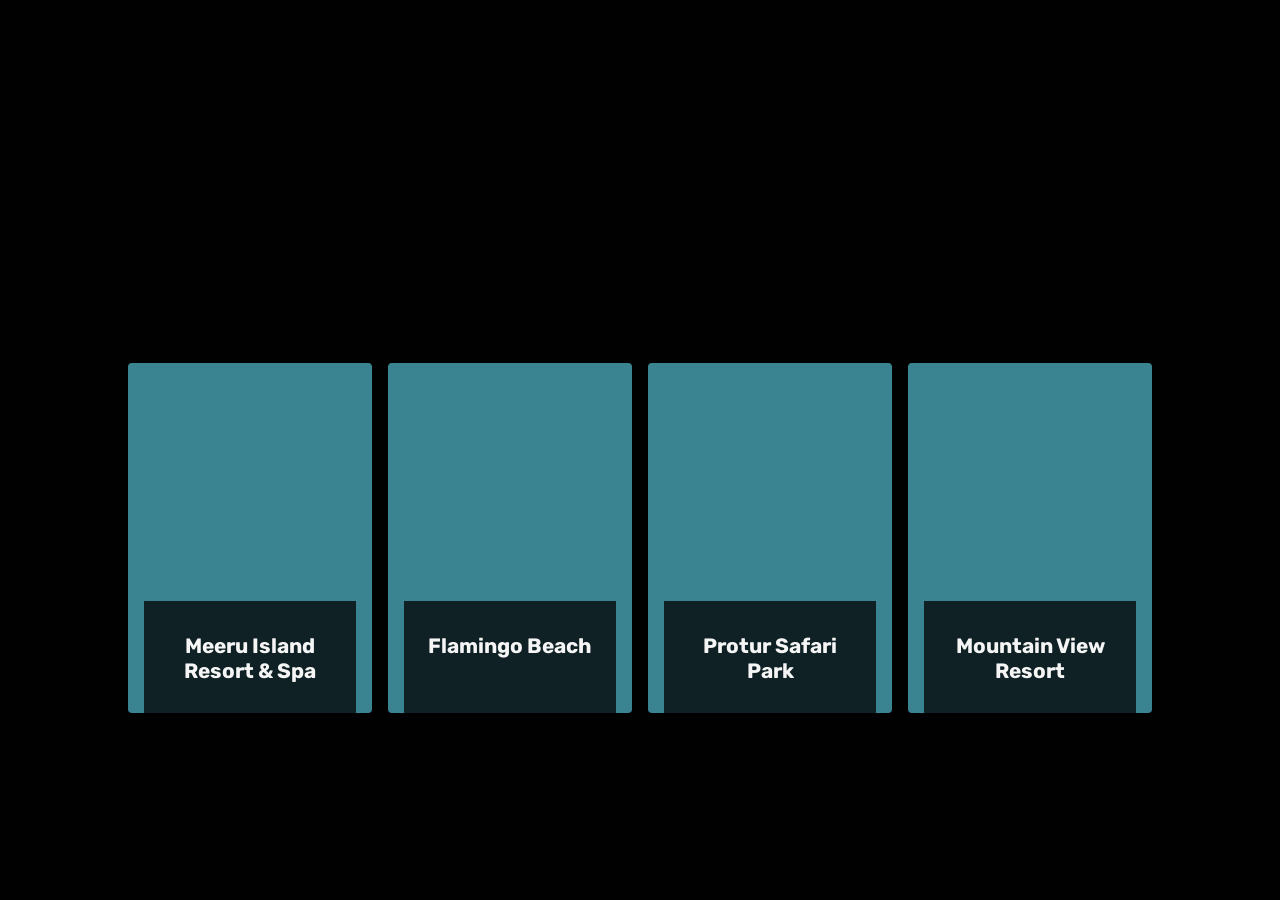
<file: Tiny-CSS-Projects/chapter-05/after/index.html>
<!DOCTYPE html>
<html lang="en">

<head>
  <title>Chapter 5: Summary cards with hover interactions | Tiny CSS Projects</title>
  <meta charset="utf-8">
  <meta name="viewport" content="width=device-width, initial-scale=1">
  <link rel="stylesheet" href="styles.css">
</head>

<body>
  <header>
    <h1>Hotels</h1>
  </header>
  <main>
    <section>
      <div>
        <h2>Meeru Island Resort & Spa</h2>
        <p>The stylish Meeru Island Resort & Spa strikes the perfect note for a peaceful escape.</p>
        <a href="#">Learn more</a>
      </div>
    </section>
    <section>
      <div>
        <h2>Flamingo Beach</h2>
        <p>Plenty of pools and activities to keep children smiling, plus comfy apartments that are tailored for
          families.</p>
        <a href="#">Learn more</a>
      </div>
    </section>
    <section>
      <div>
        <h2>Protur Safari Park</h2>
        <p>The big, family-friendly complex dishes up plenty of pools and activities.</p>
        <a href="#">Learn more</a>
      </div>
    </section>
    <section>
      <div>
        <h2>Mountain View Resort</h2>
        <p>There are heaps of spots to soak in at the super-sized Holiday Village Costa del Sol.</p>
        <a href="#">Learn more</a>
      </div>
    </section>
  </main>
</body>

</html>
</file>
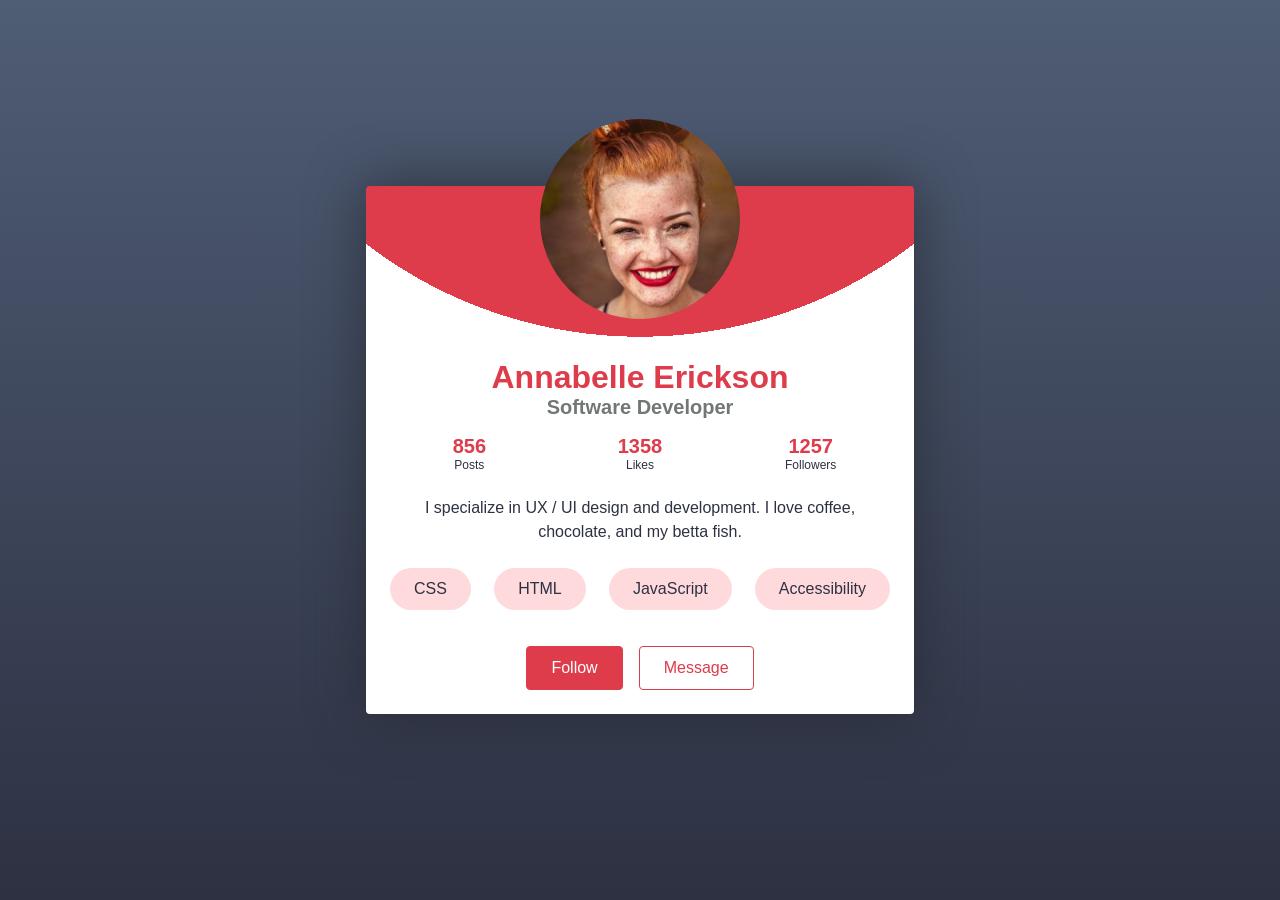
<file: Tiny-CSS-Projects/chapter-06/after/index.html>
<!DOCTYPE html>
<html lang="en">

<head>
  <title>Chapter 6: Creating a Profile Card | Tiny CSS</title>
  <meta charset="utf-8">
  <meta name="viewport" content="width=device-width, initial-scale=1">
  <link rel="stylesheet" href="styles.css">
</head>

<body>
  <div class="card">
    <img class="portrait" src="./img/portrait.jpg" alt="">
    <h1>Annabelle Erickson</h1>
    <div class="title">Software Developer</div>
    <dl>
      <div>
        <dt>Posts</dt>
        <dd>856</dd>
      </div>
      <div>
        <dt>Likes</dt>
        <dd>1358</dd>
      </div>
      <div>
        <dt>Followers</dt>
        <dd>1257</dd>
      </div>
    </dl>
    <p class="summary">
      I specialize in UX / UI design and development. I love coffee, chocolate, and my betta fish.
    </p>
    <ul class="technologies">
      <li>CSS</li>
      <li>HTML</li>
      <li>JavaScript</li>
      <li>Accessibility</li>
    </ul>
    <div class="actions">
      <button type="button" class="follow">Follow</button>
      <a href="" class="message">Message</a>
    </div>
  </div>
</body>

</html>
</file>
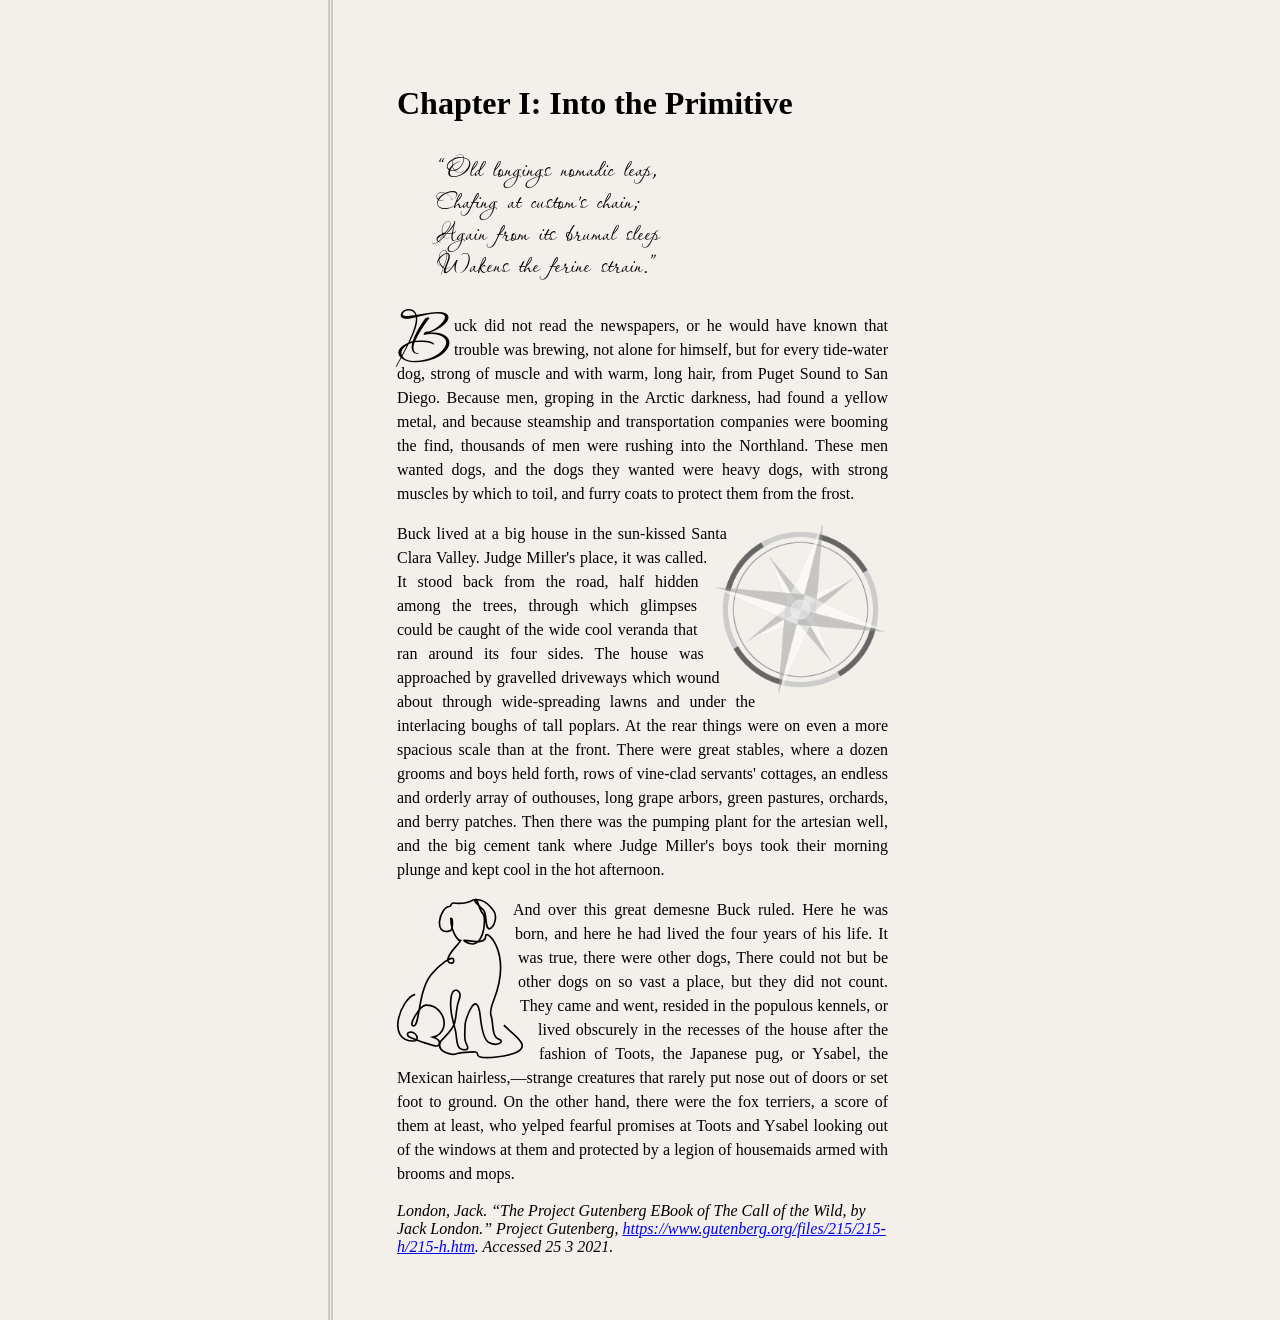
<file: Tiny-CSS-Projects/chapter-07/after/index.html>
<!DOCTYPE html>
<html>

<head>
  <title>Chapter 7: Harnessing the full power of float | Tiny CSS</title>
  <meta charset="utf-8">
  <meta name="viewport" content="width=device-width, initial-scale=1">
  <link rel="stylesheet" href="styles.css">
</head>

<body>
  <main>
    <h1>Chapter I: Into the Primitive</h1>

    <blockquote>
      “Old longings nomadic leap,
      <br>Chafing at custom's chain;
      <br>Again from its brumal sleep
      <br>Wakens the ferine strain.”
    </blockquote>

    <p>Buck did not read the newspapers, or he would have known that trouble was brewing, not alone for himself, but for
      every tide-water dog, strong of muscle and with warm, long hair, from Puget Sound to San Diego. Because men,
      groping in the Arctic darkness, had found a yellow metal, and because steamship and transportation companies were
      booming the find, thousands of men were rushing into the Northland. These men wanted dogs, and the dogs they
      wanted were heavy dogs, with strong muscles by which to toil, and furry coats to protect them from the frost.</p>
      
      <img class="compass" src="./img/compass.png" width="175" alt="a black and gray compass">

      <p>Buck lived at a big house in the sun-kissed Santa Clara Valley. Judge Miller's place, it was called. It stood
        back from the road, half hidden among the trees, through which glimpses could be caught of the wide cool veranda
        that ran around its four sides. The house was approached by gravelled driveways which wound about through
      wide-spreading lawns and under the interlacing boughs of tall poplars. At the rear things were on even a more
      spacious scale than at the front. There were great stables, where a dozen grooms and boys held forth, rows of
      vine-clad servants' cottages, an endless and orderly array of outhouses, long grape arbors, green pastures,
      orchards, and berry patches. Then there was the pumping plant for the artesian well, and the big cement tank where
      Judge Miller's boys took their morning plunge and kept cool in the hot afternoon.</p>

      <img class="dog" src="./img/dog.svg" width="126" alt="line drawing of a dog">
      
      <p>And over this great demesne Buck ruled. Here he was born, and here he had lived the four years of his life. It
        was true, there were other dogs, There could not but be other dogs on so vast a place, but they did not count.
        They came and went, resided in the populous kennels, or lived obscurely in the recesses of the house after the
        fashion of Toots, the Japanese pug, or Ysabel, the Mexican hairless,—strange creatures that rarely put nose out of
        doors or set foot to ground. On the other hand, there were the fox terriers, a score of them at least, who yelped
        fearful promises at Toots and Ysabel looking out of the windows at them and protected by a legion of housemaids
        armed with brooms and mops.</p>
  


  <cite>London, Jack. “The Project Gutenberg EBook of The Call of the Wild, by Jack London.” Project Gutenberg, <a href="https://www.gutenberg.org/files/215/215-h/215-h.htm" target="_blank" rel="noopener">https://www.gutenberg.org/files/215/215-h/215-h.htm</a>. Accessed 25 3 2021.</cite>
  </main>
</body>

</html>
</file>
<file: Tiny-CSS-Projects/chapter-01/after/styles.css>
/* Namespace */
@namespace svg "http://www.w3.org/2000/svg";


/* Type selector */
h1, h2, h3, h4, h5, h6{
  color: crimson;
 }
 
 /* Class selector */
.small-heading {
  text-transform: uppercase;
}

/* ID selector */
#quote-by-author {
  background: lightgrey;
  padding: 10px;
  line-height: 1.75;
}

/* Descendant combinator */
article p {
  line-height: 2;
}

/* Child combinator */
.list > li {
  color: crimson;
}

/* Adjacent sibling combinator */
header + p {
  font-size: 1.25rem;
  font-weight: bold;
}

/* General sibling combinator */
header ~ img {
  border: 4px solid crimson;
}

/* Pseudo Classes */
a:link {
  color: #1D70B8;
}
a:visited {
  color: #4C2C92;
}
a:hover {
  color: #003078;
}
a:focus {
 outline: solid 1px crimson;
}

/* Pseudo Elements */

header + p::first-letter {
  color: crimson;
  font-style: italic;
}

/* Attribute selector + pseudo element */
[lang="it"]::before {
  content: "🇮🇹"
}


/* Universal selector */
* {
  font-family: sans-serif;
}

/* Universal selector and namespace */
svg|* {
  fill: #EDEDED;
}
</file>
<file: Tiny-CSS-Projects/chapter-01/before/styles.css>
/*
body { 
    color: black;
}

p {
    color: blue;
}

article p {
    line-height: 2;
}
*/

header + p {
    font-size: 1.25rem;
    font-weight: bold;
}

/* pseudo elements */
header + p::first-letter {
    font-size: 1.75rem;
    color: crimson;
    font-style: italic;
}

header ~ img {
    border: 4px solid crimson;
}

/* Class styles */
.small-heading {
    text-transform: uppercase;
}

/* Links with pseudo classes */
a:link {
    color: #1D70B8;
}

a:visited {
    color: #4C2C92;
}

a:hover {
    color: #003078;
}

a:focus {
    outline: solid 1px crimson;
}

/* Attribute value selector */
/*
[lang="it"]::before {
    content: "IT"
}
*/

/*
.ordered-list > li {
    color: crimson;
}
*/

/* Universal selector */
* {
    font-family: sans-seriff;
}

/* ID id styles */
#quote-by-author {
    background: lightgrey;
    padding: 10px;
    line-height: 1.75;
}
</file>
<file: Tiny-CSS-Projects/chapter-02/after/styles.css>
/** Setup **/

body {
  margin: 0;
  padding: 0;
  background: #fff9e8;
  min-height: 100vh;
  font-family: sans-serif;
  color: #151412
}

main { margin: 24px }

img { 
  float: left; 
  margin: 12px 12px 12px 0
}

/* main > * { 
  border: solid 1px #bfbfbf;
  padding: 12px;
} */
main > *, section { display: flow-root }

p, ul { line-height: 1.5 }

article p span { display: block; }
article p span:last-of-type,
article p span:nth-last-child(2) {
  text-indent: 16px
}

.plays ul { margin-left: 162px }

/** Creating the grid **/

main {
  display: grid;
  grid-template-columns: repeat(2, minmax(auto, 2fr)) 250px;
  grid-template-areas:
  "header  header  header"
  "content content author"
  "content content aside "
  "plays      .    aside "
  "footer  footer  footer";
  gap: 20px;
}

header { grid-area: header }
article { grid-area: content }
aside { grid-area: aside }
.author-details { grid-area: author }
.plays { grid-area: plays }
footer { grid-area: footer }

@media (min-width: 955px) {
  main {
    grid-template-columns: repeat(3, 1fr);
    grid-template-areas:
    "header  header  header"
    "content author aside"
    "content plays aside "
    "footer  footer  footer";
  }
}
</file>
<file: Tiny-CSS-Projects/chapter-03/after/styles.css>
body {
  background: #001c2e;
}

/* Container for the loader */
section {
  /* Layout */
  display: flex;
  flex-direction: column;
  justify-content: space-between;
  align-items: center;
  max-width: 800px;
  margin: 40px auto;

  /* Typography */
  font: 300 100% 'Roboto', sans-serif;
  text-align: center;

  color: #ffffff;
}


h1 {
  font-size: 4.5vw;
  /* Typography */
  margin: 40px 0 12px;
}

p {
  font-size: 2.8vw;
  margin-top: 0;
}

/* Loader */

rect:nth-child(1) {
  fill: #1a9f8c;
  animation-delay: 0ms;
}

rect:nth-child(2) {
  fill: #1eab8d;
  animation-delay: 200ms;
}

rect:nth-child(3) {
  fill: #20b38e;
  animation-delay: 400ms;
}

rect:nth-child(4) {
  fill: #22b78d;
  animation-delay: 600ms;
}

rect:nth-child(5) {
  fill: #22b88e;
  animation-delay: 800ms;
}

rect:nth-child(6) {
  fill: #21b48d;
  animation-delay: 1s;
}

rect:nth-child(7) {
  fill: #1eaf8e;
  animation-delay: 1.2s;
}

rect:nth-child(8) {
  fill: #1ca48d;
  animation-delay: 1.4s;
}

rect:nth-child(9) {
  fill: #17968b;
  animation-delay: 1.6s;
}

rect:nth-child(10) {
  fill: #128688;
  animation-delay: 1.8s;
}

rect:nth-child(11) {
  fill: #128688;
  animation-delay: 2s;
}

@keyframes doScale {
  from {
    transform: scaleY(1)
  }

  50% {
    transform: scaleY(0.2)
  }

  to {
    transform: scaleY(1)
  }
}

rect {
  animation: doScale 2.2s infinite;
  transform-origin: center;
}

@media (prefers-reduced-motion: reduce) {
  rect {
    animation: none;
  }
}

/* Save Version */
progress {
  height: 24px;
  width: 100%;
  accent-color: #0eb98f;
}

/* Experimental Version */
progress {
  height: 24px;
  width: 100%;
  -webkit-appearance: none;
  -moz-appearance: none;
  appearance: none;
  border-radius: 20px;
  background: linear-gradient(to right, #128688 0%, #4db3ff 100%);
  border: none;
}

::-webkit-progress-value {
  border-radius: 20px;
  background-color: #7be6e8;
}

::-webkit-progress-bar {
  border-radius: 20px;
  background: linear-gradient(to right, #128688 0%, #4db3ff 100%);
}

::-webkit-progress-inner-element {
  border-radius: 20px;
}

::-moz-progress-bar {
  border-radius: 20px;
  background-color: #7be6e8;
}
</file>
<file: Tiny-CSS-Projects/chapter-03/before/styles.css>
body {
  background: #001c2e;
}

/* Container for the loader */
section {
  /* Layout */
  display: flex;
  flex-direction: column;
  justify-content: space-between;
  align-items: center;
  max-width: 800px;
  margin: 40px auto;

  /* Typography */
  font: 300 100% 'Roboto', sans-serif;
  text-align: center;

  color: #ffffff;
}


h1 {
  font-size: 4.5vw;
  /* Typography */
  margin: 40px 0 12px;
}

p {
  font-size: 2.8vw;
  margin-top: 0;
}
</file>
<file: Tiny-CSS-Projects/chapter-04/after/styles.css>
@import url('https://fonts.googleapis.com/css2?family=Oswald:wght@400;700&family=PT+Serif&display=swap');

html { background-color: #f9f7f1 }

body {
  font-family: 'PT Serif', serif;
  color: #404040;
  padding: 0 24px;
  max-width: 1200px;
  margin: 0 auto;
}

h1 {
  font: 700 4rem/1 'Oswald', sans-serif;
  text-transform: uppercase;
  text-align: center;
}

h2 {
  font: 3rem/.95 'Oswald', sans-serif;
  text-transform: uppercase;
  margin-bottom: 16px;
}

h3 {
  font: 2rem/.95 'Oswald', sans-serif;
  text-transform: uppercase;
  margin-bottom: 12px;
}

time {
  font: 700 1.5rem 'Oswald', sans-serif;
  text-align: center;
  text-transform: uppercase;
  border-top: 3px solid #333333;
  border-bottom: 3px solid #333333;
  padding: 12px 0;
  display: block;
}
time sup {
  font-size: .875rem;
  font-weight: normal;
}

blockquote {
  font: 1.8rem/1.25 'Oswald', sans-serif;
  margin: 1.5rem 2rem;
}
blockquote::before { content: open-quote; }
blockquote::after { content: close-quote; }

@counter-style emoji {
  symbols: "\2615";
  system: cyclic;
  suffix: " ";
}
article ul { list-style: emoji }

img { filter: grayscale(100%) }
figure {
  margin: 0 0 12px 0;
  text-align: center;
}
figcaption {
  font-family: 'Oswald', sans-serif;
}

@media (min-width: 955px) {
  article {
    column-count: 3;
    column-rule: 2px solid #333333;
    column-gap: 42px;
    margin-top: 36px;
  }

  blockquote { column-span: all }
  figure { break-inside: avoid }
  p {
    text-align: justify;
    hyphens: auto;
  }
  figure {
    float: left;
    margin-right: 24px;
  }
}
</file>
<file: Tiny-CSS-Projects/chapter-04/before/styles.css>

</file>
<file: Tiny-CSS-Projects/chapter-05/after/styles.css>
@import url("https://fonts.googleapis.com/css?family=Cardo:400i|Rubik:400,700&display=swap");

body {
  display: grid;
  place-items: center;
  margin-top: 40px;
  padding: 20px;
  background: #010101;
}

main {
  display: grid;
  max-width: 1024px;
  grid-gap: 1rem;
}

@media (min-width: 700px) {
  main {
    grid-template-columns: repeat(2, 1fr);
  }
  main > section {
    height: 350px;
  }
}
@media (min-width: 950px) {
  main {
    grid-template-columns: repeat(4, 1fr);
  }
}

h1 {
  font: 900 120px "Rubik", sans-serif;
  text-transform: uppercase;
  background: url(https://images.unsplash.com/photo-1648743430927-5a06fe9f8476?ixlib=rb-1.2.1&ixid=MnwxMjA3fDB8MHxwaG90by1wYWdlfHx8fGVufDB8fHx8&auto=format&fit=crop&w=2074&q=80);
  background-size: cover;
  -webkit-background-clip: text;
  background-clip: text;
  -moz-text-fill-color: transparent;
  -webkit-text-fill-color: transparent;
  color: white;
}

main > section:nth-child(1) {
  background-image: url(https://images.unsplash.com/photo-1551882547-ff40c63fe5fa?ixlib=rb-1.2.1&ixid=MnwxMjA3fDB8MHxwaG90by1wYWdlfHx8fGVufDB8fHx8&auto=format&fit=crop&w=2070&q=80);
}
main > section:nth-child(2) {
  background-image: url(https://images.unsplash.com/photo-1625244724120-1fd1d34d00f6?ixlib=rb-1.2.1&ixid=MnwxMjA3fDB8MHxwaG90by1wYWdlfHx8fGVufDB8fHx8&auto=format&fit=crop&w=2340&q=80);
}
main > section:nth-child(3) {
  background-image: url(https://images.unsplash.com/photo-1616064959886-a500e5c38e1e?ixlib=rb-1.2.1&ixid=MnwxMjA3fDB8MHxwaG90by1wYWdlfHx8fGVufDB8fHx8&auto=format&fit=crop&w=2070&q=80);
}
main > section:nth-child(4) {
  background-image: url(https://images.unsplash.com/photo-1598598795009-f80c5072e665?ixlib=rb-1.2.1&ixid=MnwxMjA3fDB8MHxwaG90by1wYWdlfHx8fGVufDB8fHx8&auto=format&fit=crop&w=1674&q=80);
}
main > section {
  background-size: cover;
  background-color: #3a8491;
  border-radius: 4px;
}

main > section > div {
  background-color: rgba(0, 0, 0, .75);
  margin: 1rem;
  padding: 1rem;
  color: whitesmoke;
  text-align: center;
  font: 14px "Rubik", sans-serif;
  height: calc(100% - 4rem);
  display: grid;
  grid-template-rows: min-content auto min-content;
  align-items: center;
}

section h2 {
  font-size: 1.3rem;
  font-weight: bold;
  line-height: 1.2;
  margin-bottom: 0;
}

section p {
  font: italic 1.125rem "Cardo", cursive;
  line-height: 1.35;
}


a {
  background-color: #ffa600;
  color: rgba(0, 0, 0, .75);
  padding: 0.75rem 1.5rem;
  display: inline-block;;
  border-radius: 4px;
  text-decoration: none;
}

a:hover {
  background-color: #e69500;
}

a:focus {
  outline: 1px dashed #e69500;
  outline-offset: 3px;
}

@media (hover: hover) and (min-width: 700px) and (prefers-reduced-motion: no-preference) {
  main > section > div {
    transform: translateY(calc(350px - 8rem));
    height: 5rem;
    overflow: hidden;
    transition: all 700ms ease-in-out;
  }
  
  div > *:not(h2) {
    opacity: 0;
    transform: translateY(1rem);
    transition: all 700ms ease-in-out;
  }
  
  section:hover div,
  section:focus-within div {
    transform: translateY(0);
    height: calc(350px - 4rem);
  }
  
  section:hover div > *:not(h2), 
  section:focus-within div > *:not(h2){
    opacity: 1;
    transform: translateY(0);
  }

}
</file>
<file: Tiny-CSS-Projects/chapter-06/after/styles.css>
html,
body {
  margin: 0;
  padding: 0;
  min-height: 100vh;
}

body {
  --primary: #de3c4b;
  --primary-contrast: white;
  --secondary: #717777;
  --font: Helvetica, Arial, sans-serif;
  --text-color: #2D3142;
  --card-background: white;
  --page-background: linear-gradient(#4F5D75, #2D3142);
  --imageSize: 200px;

  background: var(--page-background);
  font-family: var(--font);
  color: var(--text-color);

  display: flex;
  justify-content: center;
  align-items: center;
}

.card {
  background-color: var(--card-background);
  box-shadow: 0px 0px 55px rgba(38, 40, 45, .75);
  width: 75vw;
  max-width: 500px;
  border-radius: 4px;
  text-align: center;
  margin: calc(var(--imageSize) / 3 + 24px) 24px;
  background-image: radial-gradient(circle at top, var(--primary) 50%, transparent 50%, transparent);
  background-repeat: no-repeat;
  background-size: 1500px 500px;
  background-position: center -300px;
  padding: 0 24px 24px;
}

img {
  width: var(--imageSize);
  height: var(--imageSize);
  object-fit: cover;
  border-radius: 50%;
  margin-top: calc(-1 * var(--imageSize) / 3);
}

h1 {
  font-size: 2rem;
  margin: 36px 0 0;
  color: var(--primary);
}

.title {
  font-size: 1.25rem;
  font-weight: bold;
  color: var(--secondary);
}

dl {
  display: flex;
  justify-content: space-around;
  gap: 12px;
}

dd {
  margin: 0;
  font-size: 1.25rem;
  font-weight: bold;
  color: var(--primary);
}

dl>div {
  flex-basis: 33%;
  flex-shrink: 1;
  display: flex;
  flex-direction: column-reverse;
}

dt {
  font-size: .75rem;
}

p.summary {
  margin: 24px 0;
  line-height: 1.5;
}

ul.technologies li {
  padding: 12px 24px;
  border-radius: 24px;
  background: #ffdadd;
}

ul.technologies {
  list-style: none;
  padding: 0;
  margin: 24px 0;
  display: flex;
  justify-content: space-between;
  gap: 12px;
  flex-wrap: wrap;
}

.actions a,
.actions button {
  padding: 12px 24px;
  border-radius: 4px;
  text-decoration: none;
  border: solid 1px var(--primary);
  font-size: 1rem;
  cursor: pointer;
}

.follow {
  background: var(--primary);
  color: var(--primary-contrast);
}

.message {
  background: var(--primary-contrast);
  color: var(--primary);
}

*:focus-visible {
  outline: dotted 1px var(--primary);
  outline-offset: 3px;
}

.actions {
  display: flex;
  gap: 16px;
  justify-content: center;
  margin-top: 36px;
}
</file>
<file: Tiny-CSS-Projects/chapter-07/after/styles.css>
@import url('https://fonts.googleapis.com/css2?family=Passions+Conflict&display=swap');

html {
  padding: 0;
  margin: 0;
}

body {
  background-color: rgba(206, 194, 174, 0.24);
  padding: 4rem;
  font-size: 16px;
  max-width: 78ch;
  margin: 0 auto;
  font-family: 'Times New Roman', Times, serif;
  border-left: double 5px rgba(0,0,0,.16);
  min-height: 100vh;
  box-sizing: border-box;
}

img {
  max-width: 100%;
}

p {
  line-height: 1.5;
  text-align: justify;
}

p:first-of-type::first-letter {
  font-size: 6em;
  float: left;
  line-height: .5;
  font-family: 'Passions Conflict', cursive;
}

blockquote {
  font-family: 'Passions Conflict', cursive;
  font-size: 2em;
  line-height: 1;
}

/** Using Circle() **/
/* img.compass {
  aspect-ratio: 1;
  shape-outside: circle(50%);
  clip-path: circle(50%);
  margin-left: 1rem;
  float: right;
} */

/** Using Border Radius **/
img.compass {
  aspect-ratio: 1;
  float: right;
  margin-left: 1rem;
  border-radius: 50%;
  shape-outside: margin-box;
}

/* 
At the time of writing the book, this will not work because the use of path() with shape-outside
although part of the specification, has not yet been implemented by any browser
img.dog {
  float: left;
  shape-outside: path('M21.9135,115.62c-17.2115,4.7607-36.3354,57.1285-1.1428,56.3036a3.9343,3.9343,0,0,0,2.8034-1.8256c2.1376-2.9063-.8524-6.9811-4.1664-8.4259-2.6808-1.1686-7.07-.4242-6.81,2.4784.1536,1.72,1.9682,2.726,3.56,3.41a220.7536,220.7536,0,0,0,28.3165,9.9429c1.6753.463,3.57.8816,5.0689.0044,2.1708-1.27,2.1148-4.65.5376-6.6045s-4.1014-2.8382-6.49-3.6309c6.0709-.9832,11.0726-6.0513,12.6467-11.9718s-.03-12.4323-3.5841-17.43c-4.02-5.6521-10.7732-9.5639-17.7207-9.2391s-22.5806,25.0749-14.931,25.0749c7.65.9521,4.7809-40.9421,21.0608-61.6733,6.9891-8.9,28.6612-27.8281,27.262-16.2527-.0917,3.1568-5.6715,2.8379-6.743-.1346s.7347-6.1384,2.4677-8.7834c5.087-7.7638,8.2371-9.1756,13.324-16.94-3.1564,3.9756-12.4305-10.4736-12.4305-25.7078,2.8423-1.7142,2.5031,13.5363-.64,14.61C42.95,46.1134,51.5554,9.932,63.3343,9.5892c2-.0582,2.18-4.4668,4.1635-4.2038,12.7434,1.69,21.1917-1.57,22.8707-2.81,3.2505-2.401,7.81-1.3413,11.6671-.1223,6.8881,2.1766,10.23,6.4646,14.5409,12.24s1.9124,19.0429-4.7809,21.8993c-6.6934,0-2.44-18.096-7.65-22.8514C92.6717,3.267,93.3027,2.927,94.5841,1.3627,96.92-1.4892,98.7548,13.2806,103.19,17.5492c5.8565,5.6365,1.2974,49.1031-21.0362,34.2771-8.6057-5.7129,24.861,7.6171,24.861-6.665,0-8.9825,32.5106,19.0428,9.703,77.5989-2.3918,6.1407-5.4823,13.4107-3.01,19.52,2.68,6.62,0,24.7557,9.5619,27.6121,6.6676,1.9918-1.1815,9.4092-12.4305,3.8086-7.65-3.8086-9.8443-26.334-10.5181-32.3729-3.8248-34.2771-18.1553,3.6954-18.1677,11.4257-.0083,5.1828-.9934,13.0033,0,18.0907s6.1408,10.9694.9562,11.4257c-13.3867,1.9043-10.0781-13.9242-12.8652-24.1-3.6559-13.348-7.3392-27.2818-4.6422-40.8541.5813-2.9256,2.0434-6.3252,5.0159-6.6891,2.9242-.358,5.2846,2.7338,5.4481,5.663s-1.1384,5.71-2.0595,8.4965c-2.71,8.1978-2.2133,17.1383-4.52,25.4574-2.7717,9.995-15.7412,19.8434-16.975,22.5053-5.7371,12.3779,14.2968,16.5748,18.3621,14.8264s19.2847-2.5979,23.71-2.4485c4.3943.1483.6491,4.2159,4.781,5.7128,8.6639,3.1389,32.4228-.7518,41.1163-3.8085,24.9553-8.7747-.9562-22.8515-11.4743-34.2772');
} 
*/

img.dog {
  aspect-ratio: 126 / 161;
  float: left;
  shape-outside: url('img/dog.svg');
  shape-margin: 1em;
  margin-right: 1em;
}
</file>
